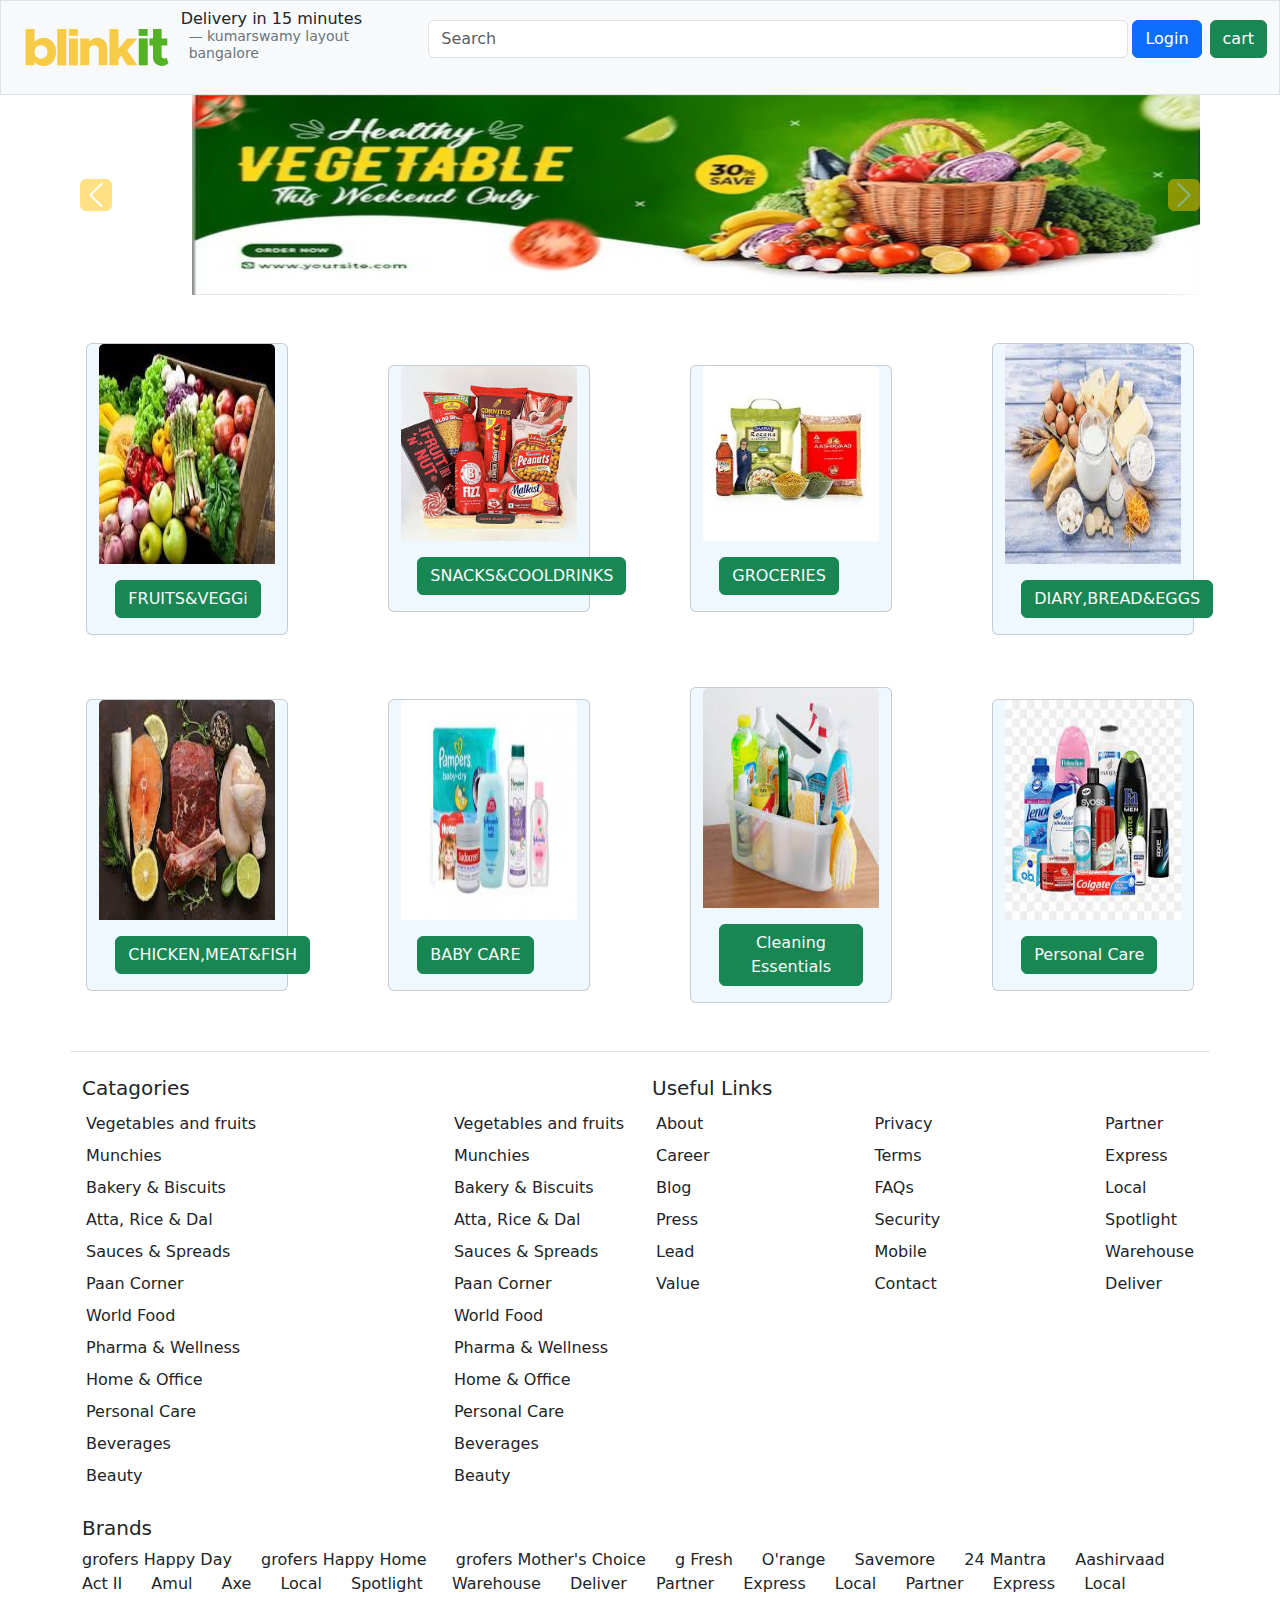
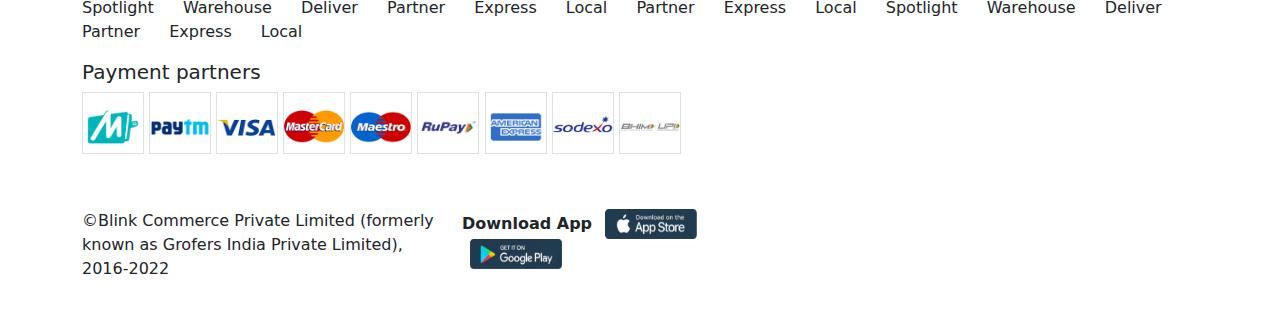
<file: index.html>
<html lang="en">
<head>
    <meta charset="UTF-8">
    <meta http-equiv="X-UA-Compatible" content="IE=edge">
    <meta name="viewport" content="width=device-width, initial-scale=1.0">
    <title>Document</title>
    <!-- Latest compiled and minified CSS -->
<link href="https://cdn.jsdelivr.net/npm/bootstrap@5.2.3/dist/css/bootstrap.min.css" rel="stylesheet">

<!-- Latest compiled JavaScript -->
<script src="https://cdn.jsdelivr.net/npm/bootstrap@5.2.3/dist/js/bootstrap.bundle.min.js"></script>
<link rel="stylesheet" type="text/css" href="css/style.css">
<script>
    function phoneNumberCheck(phoneNumber)
    {
       var regEx = /^(\d{3})[- ]?(\d{3})[- ]?(\d{4})$/
       if(phoneNumber.value.match(regEx))
         {
            alert("login succesful");
         }
       else
         {
         alert("Please enter a valid phone number.");
         return false;
         }
    }
 </script>
</head>
<body>
    <nav class="navbar navbar-expand bg-light border"> 
        <div class="container-fluid">

            <img src="img/logo.svg" alt="logo">
           <div><h6>Delivery in 15 minutes</h6> <h6 class="blockquote-footer p-2">kumarswamy layout bangalore </h6></div> 
                <form class="d-flex">
                   <input class="form-control me-1" size="80" type="text" placeholder="Search">
                  <button class="btn btn-primary me-2"  type="button" data-bs-toggle="modal" data-bs-target="#myModal">Login</button>
                   <button class=" btn btn-success">cart</button>
                </form>
        
        </div>
    </nav>
    <div class="modal fade" id="myModal">
        <div class="modal-dialog">
          <div class="modal-content">
      
            <div class="modal-header">
              <h4 class="modal-title text-secondary"  >Mobile Number Verification</h4>
              <button type="button" class="btn-close" data-bs-dismiss="modal"></button>
            </div>
      
            
            <div class="modal-body">
                <form name="form1" action="#"> 
                   <h6>Enter your phone number to login</h6>
                    <input type='text' name='phone'/></br></br>
                    <input type="submit" class="btn btn-danger" name="submit" value="Submit" 
                    onclick="phoneNumberCheck(document.form1.phone)"/>
                    </form>
            </div>
      
        </div>
        </div>
    </div>
    
    
    <div id="demo" class="carousel slide" data-bs-ride="carousel">

        <!-- Indicators/dots -->
        <div class="carousel-indicators">
          <button type="button" data-bs-target="#demo" data-bs-slide-to="0" class="active"></button>
          <button type="button" data-bs-target="#demo" data-bs-slide-to="1"></button>
          <button type="button" data-bs-target="#demo" data-bs-slide-to="2"></button>
        </div>
        <div class="carousel-inner ">
          <div class="carousel-item active ">
            <img src="img/adds/a11.jpg" alt="Los Angeles" class="d-block" style="width: 1200px; height: 200px; padding-left :15%;">
          </div>
          <div class="carousel-item">
             <img src="img/banner-top.webp" alt="Chicago" class="d-block" style="width: 1200px; height: 200px; padding-left :15%;">
          </div>
          <div class="carousel-item">
            <img src="img/adds/a10.jpg" alt="New York" class="d-block" style="width: 1200px; height: 200px; padding-left :15%;">
          </div>
        </div>
      
      <!-- Left and right controls/icons -->
      <button class=" carousel-control-prev " type="button" data-bs-target="#demo" data-bs-slide="prev">
        <span class=" btn btn-warning carousel-control-prev-icon"></span>
      </button>
      <button class="carousel-control-next " type="button" data-bs-target="#demo" data-bs-slide="next">
        <span class=" btn btn-warning carousel-control-next-icon"></span>
      </button>
    </div>

    <div class="row p-5">    
        <div class="card col-sm-2 d-block m-auto" >
            <img class="card-img-top " src="img/itemslist/fruits and vegetables.jpeg" alt="Card image" style="height: 220px;">
            <div class="card-body col-10">
                <a href="veg.html"><button class="btn btn-success text-light">FRUITS&VEGGi</button></a>
            </div>
        </div>
        <div class="card col-sm-2 d-block m-auto" >
            <img class="card-img-top " src="img/itemslist/snacks a.jpeg" alt="Card image">
            <div class="card-body">
           <a href="snacks.html"><button class="btn btn-success text-light">SNACKS&COOLDRINKS</button></a>
            </div>
        </div>
        
        <div class="card col-sm-2 d-block m-auto" >
            <img class="card-img-top " src="img/itemslist/grocery.jpeg" alt="Card image" >
            <div class="card-body">
                <a href="groceries.html"><button class="btn btn-success text-light btn-expand">GROCERIES</button></a>
            </div>
        </div>
        
        <div class="card col-sm-2 d-block m-auto" >
            <img class="card-img-top " src="img/itemslist/diary.jpeg" alt="Card image" style="height: 220px;">
            <div class="card-body">
                <a href="dairy.html"><button class="btn btn-success text-light">DIARY,BREAD&EGGS</button></a>
            </div>
        </div>
        
        
    </div> 

    <div class="row p-5 pt-1">    
        <div class="card col-sm-2 d-block m-auto" >
            <img class="card-img-top " src="img/itemslist/meat.jpeg" alt="Card image" style="height: 220px;">
            <div class="card-body col-10">
                <a href="non.html"><button class="btn btn-success text-light">CHICKEN,MEAT&FISH</button></a>
            </div>
        </div>
        <div class="card col-sm-2 d-block m-auto" >
            <img class="card-img-top " src="img/itemslist/baby.jpeg" alt="Card image" style="height: 220px;">
            <div class="card-body">
           <a href="baby.html"><button class="btn btn-success text-light">BABY CARE</button></a>
            </div>
        </div>
        
        <div class="card col-sm-2 d-block m-auto" >
            <img class="card-img-top " src="img/itemslist/clean.jpeg" alt="Card image" style="height: 220px;" >
            <div class="card-body">
                <a href=""><button class="btn btn-success text-light btn-expand">Cleaning Essentials</button></a>
            </div>
        </div>
        
        <div class="card col-sm-2 d-block m-auto" >
            <img class="card-img-top " src="img/itemslist/personal.jpeg" alt="Card image" style="height: 220px;">
            <div class="card-body">
                <a href=""><button class="btn btn-success text-light">Personal Care</button></a>
            </div>
        </div>
        
        
    </div> 

    <footer>
        <div class="container-lg">
            <div class="row border-top">
                <div class="col-12 col-sm-6 pt-4 pb-4">
                    <h2 class="fs-5">Catagories</h2>
                    <div class="d-flex justify-content-between">
                        <div class="list-group">
                            <a class="list-group-item border-0 p-1" href="#">Vegetables and fruits</a>
                            <a class="list-group-item border-0 p-1" href="#">Munchies</a>
                            <a class="list-group-item border-0 p-1" href="#">Bakery & Biscuits</a>
                            <a class="list-group-item border-0 p-1" href="#">Atta, Rice & Dal</a>
                            <a class="list-group-item border-0 p-1" href="#">Sauces & Spreads</a>
                            <a class="list-group-item border-0 p-1" href="#">Paan Corner</a>
                            <a class="list-group-item border-0 p-1" href="#">World Food</a>
                            <a class="list-group-item border-0 p-1" href="#">Pharma & Wellness</a>
                            <a class="list-group-item border-0 p-1" href="#">Home & Office</a>
                            <a class="list-group-item border-0 p-1" href="#">Personal Care</a>
                            <a class="list-group-item border-0 p-1" href="#">Beverages</a>
                            <a class="list-group-item border-0 p-1" href="#">Beauty</a>
                        </div>
                        <div class="list-group">
                            <a class="list-group-item border-0 p-1" href="#">Vegetables and fruits</a>
                            <a class="list-group-item border-0 p-1" href="#">Munchies</a>
                            <a class="list-group-item border-0 p-1" href="#">Bakery & Biscuits</a>
                            <a class="list-group-item border-0 p-1" href="#">Atta, Rice & Dal</a>
                            <a class="list-group-item border-0 p-1" href="#">Sauces & Spreads</a>
                            <a class="list-group-item border-0 p-1" href="#">Paan Corner</a>
                            <a class="list-group-item border-0 p-1" href="#">World Food</a>
                            <a class="list-group-item border-0 p-1" href="#">Pharma & Wellness</a>
                            <a class="list-group-item border-0 p-1" href="#">Home & Office</a>
                            <a class="list-group-item border-0 p-1" href="#">Personal Care</a>
                            <a class="list-group-item border-0 p-1" href="#">Beverages</a>
                            <a class="list-group-item border-0 p-1" href="#">Beauty</a>
                        </div>
                    </div>
                </div>


                <div class="col-12 col-sm-6 pt-4 pb-4">
                    <h2 class="fs-5">Useful Links</h2>
                    <div class="d-flex justify-content-between">
                        <div class="list-group">
                            <a class="list-group-item border-0 p-1" href="#">About</a>
                            <a class="list-group-item border-0 p-1" href="#">Career</a>
                            <a class="list-group-item border-0 p-1" href="#">Blog</a>
                            <a class="list-group-item border-0 p-1" href="#">Press</a>
                            <a class="list-group-item border-0 p-1" href="#">Lead</a>
                            <a class="list-group-item border-0 p-1" href="#">Value</a>
                        </div>
                        <div class="list-group">
                            <a class="list-group-item border-0 p-1" href="#">Privacy</a>
                            <a class="list-group-item border-0 p-1" href="#">Terms</a>
                            <a class="list-group-item border-0 p-1" href="#">FAQs</a>
                            <a class="list-group-item border-0 p-1" href="#">Security</a>
                            <a class="list-group-item border-0 p-1" href="#">Mobile</a>
                            <a class="list-group-item border-0 p-1" href="#">Contact</a>
                        </div>
                        <div class="list-group">
                            <a class="list-group-item border-0 p-1" href="#">Partner</a>
                            <a class="list-group-item border-0 p-1" href="#">Express</a>
                            <a class="list-group-item border-0 p-1" href="#">Local</a>
                            <a class="list-group-item border-0 p-1" href="#">Spotlight</a>
                            <a class="list-group-item border-0 p-1" href="#">Warehouse</a>
                            <a class="list-group-item border-0 p-1" href="#">Deliver</a>
                        </div>
                    </div>
                </div>
            </div>
        </div>

        <div class="container-lg">
            <div class="row">
                <div class="col">
                    <h2 class="fs-5">Brands</h2>
                    <ul class="p-0">
                        <a class="link-dark text-decoration-none me-4 mb-3" href="#">grofers Happy Day</a>
                        <a class="link-dark text-decoration-none me-4 mb-3" href="#">grofers Happy Home</a>
                        <a class="link-dark text-decoration-none me-4 mb-3" href="#">grofers Mother's Choice</a>
                        <a class="link-dark text-decoration-none me-4 mb-3" href="#">g Fresh</a>
                        <a class="link-dark text-decoration-none me-4 mb-3" href="#">O'range</a>
                        <a class="link-dark text-decoration-none me-4 mb-3" href="#">Savemore</a>
                        <a class="link-dark text-decoration-none me-4 mb-3" href="#">24 Mantra</a>
                        <a class="link-dark text-decoration-none me-4 mb-3" href="#">Aashirvaad</a>
                        <a class="link-dark text-decoration-none me-4 mb-3" href="#">Act II</a>
                        <a class="link-dark text-decoration-none me-4 mb-3" href="#">Amul</a>
                        <a class="link-dark text-decoration-none me-4 mb-3" href="#">Axe</a>
                        <a class="link-dark text-decoration-none me-4 mb-3" href="#">Local</a>
                        <a class="link-dark text-decoration-none me-4 mb-3" href="#">Spotlight</a>
                        <a class="link-dark text-decoration-none me-4 mb-3" href="#">Warehouse</a>
                        <a class="link-dark text-decoration-none me-4 mb-3" href="#">Deliver</a>
                        <a class="link-dark text-decoration-none me-4 mb-3" href="#">Partner</a>
                        <a class="link-dark text-decoration-none me-4 mb-3" href="#">Express</a>
                        <a class="link-dark text-decoration-none me-4 mb-3" href="#">Local</a>
                        <a class="link-dark text-decoration-none me-4 mb-3" href="#">Partner</a>
                        <a class="link-dark text-decoration-none me-4 mb-3" href="#">Express</a>
                        <a class="link-dark text-decoration-none me-4 mb-3" href="#">Local</a>
                        <a class="link-dark text-decoration-none me-4 mb-3" href="#">Spotlight</a>
                        <a class="link-dark text-decoration-none me-4 mb-3" href="#">Warehouse</a>
                        <a class="link-dark text-decoration-none me-4 mb-3" href="#">Deliver</a>
                        <a class="link-dark text-decoration-none me-4 mb-3" href="#">Partner</a>
                        <a class="link-dark text-decoration-none me-4 mb-3" href="#">Express</a>
                        <a class="link-dark text-decoration-none me-4 mb-3" href="#">Local</a>
                        <a class="link-dark text-decoration-none me-4 mb-3" href="#">Partner</a>
                        <a class="link-dark text-decoration-none me-4 mb-3" href="#">Express</a>
                        <a class="link-dark text-decoration-none me-4 mb-3" href="#">Local</a>
                        <a class="link-dark text-decoration-none me-4 mb-3" href="#">Spotlight</a>
                        <a class="link-dark text-decoration-none me-4 mb-3" href="#">Warehouse</a>
                        <a class="link-dark text-decoration-none me-4 mb-3" href="#">Deliver</a>
                        <a class="link-dark text-decoration-none me-4 mb-3" href="#">Partner</a>
                        <a class="link-dark text-decoration-none me-4 mb-3" href="#">Express</a>
                        <a class="link-dark text-decoration-none me-4 mb-3" href="#">Local</a>
                    </ul>
                </div>
            </div>
        </div>

        <div class="container-lg">
            <div class="row">
                <div class="col">
                    <h2 class="fs-5">Payment partners</h2>
                    <div class="payment border d-inline-block"><img class="d-block m-auto mt-2" width="60" height="52"
                            src="./img/payment/mobikwik.webp" alt="payment">
                    </div>
                    <div class="payment border d-inline-block"><img class="d-block m-auto mt-2" width="60" height="52"
                            src="./img/payment/paytm.webp" alt="payment">
                    </div>
                    <div class="payment border d-inline-block"><img class="d-block m-auto mt-2" width="60" height="52"
                            src="./img/payment/visa.webp" alt="payment">
                    </div>
                    <div class="payment border d-inline-block"><img class="d-block m-auto mt-2" width="60" height="52"
                            src="./img/payment/mastercard.webp" alt="payment">
                    </div>
                    <div class="payment border d-inline-block"><img class="d-block m-auto mt-2" width="60" height="52"
                            src="./img/payment/maestro.webp" alt="payment">
                    </div>
                    <div class="payment border d-inline-block"><img class="d-block m-auto mt-2" width="60" height="52"
                            src="./img/payment/rupay.webp" alt="payment">
                    </div>
                    <div class="payment border d-inline-block"><img class="d-block m-auto mt-2" width="60" height="52"
                            src="./img/payment/amex.webp" alt="payment">
                    </div>
                    <div class="payment border d-inline-block"><img class="d-block m-auto mt-2" width="60" height="52"
                            src="./img/payment/sodexo.webp" alt="payment">
                    </div>
                    <div class="payment border d-inline-block"><img class="d-block m-auto mt-2" width="60" height="52"
                            src="./img/payment/bhim-upi.webp" alt="payment">
                    </div>
                </div>
            </div>
        </div>

    </footer>



    <footer>
        <div class="container mt-5 mb-3">
            <div class="row">
                <div class="col-4">
                    <p class="foot-copy">&copy;Blink Commerce Private Limited (formerly known as Grofers India Private
                        Limited), 2016-2022
                    </p>
                </div>
                <div class="col-4">
                    <b>Download App</b>

                    <a href="#"><img class="mx-2" width="92" height="30" src="./img/badge/app-store.png" alt="app_store"></a>
                    <a href="#"><img class="mx-2" width="92" height="30" src="./img/badge/google-play.png" alt="g_play"></a>

                </div>
                <div class="col-4">
                    <a class="social" href="#"><i class="bi bi-facebook"></i></a>
                    <a class="social" href="#"><i class="bi bi-twitter"></i></a>
                    <a class="social" href="#"><i class="bi bi-instagram"></i></a>
                    <a class="social" href="#"><i class="bi bi-linkedin"></i></a>
                </div>
            </div>
        </div>
    </footer>
</body>
</html>
</file>
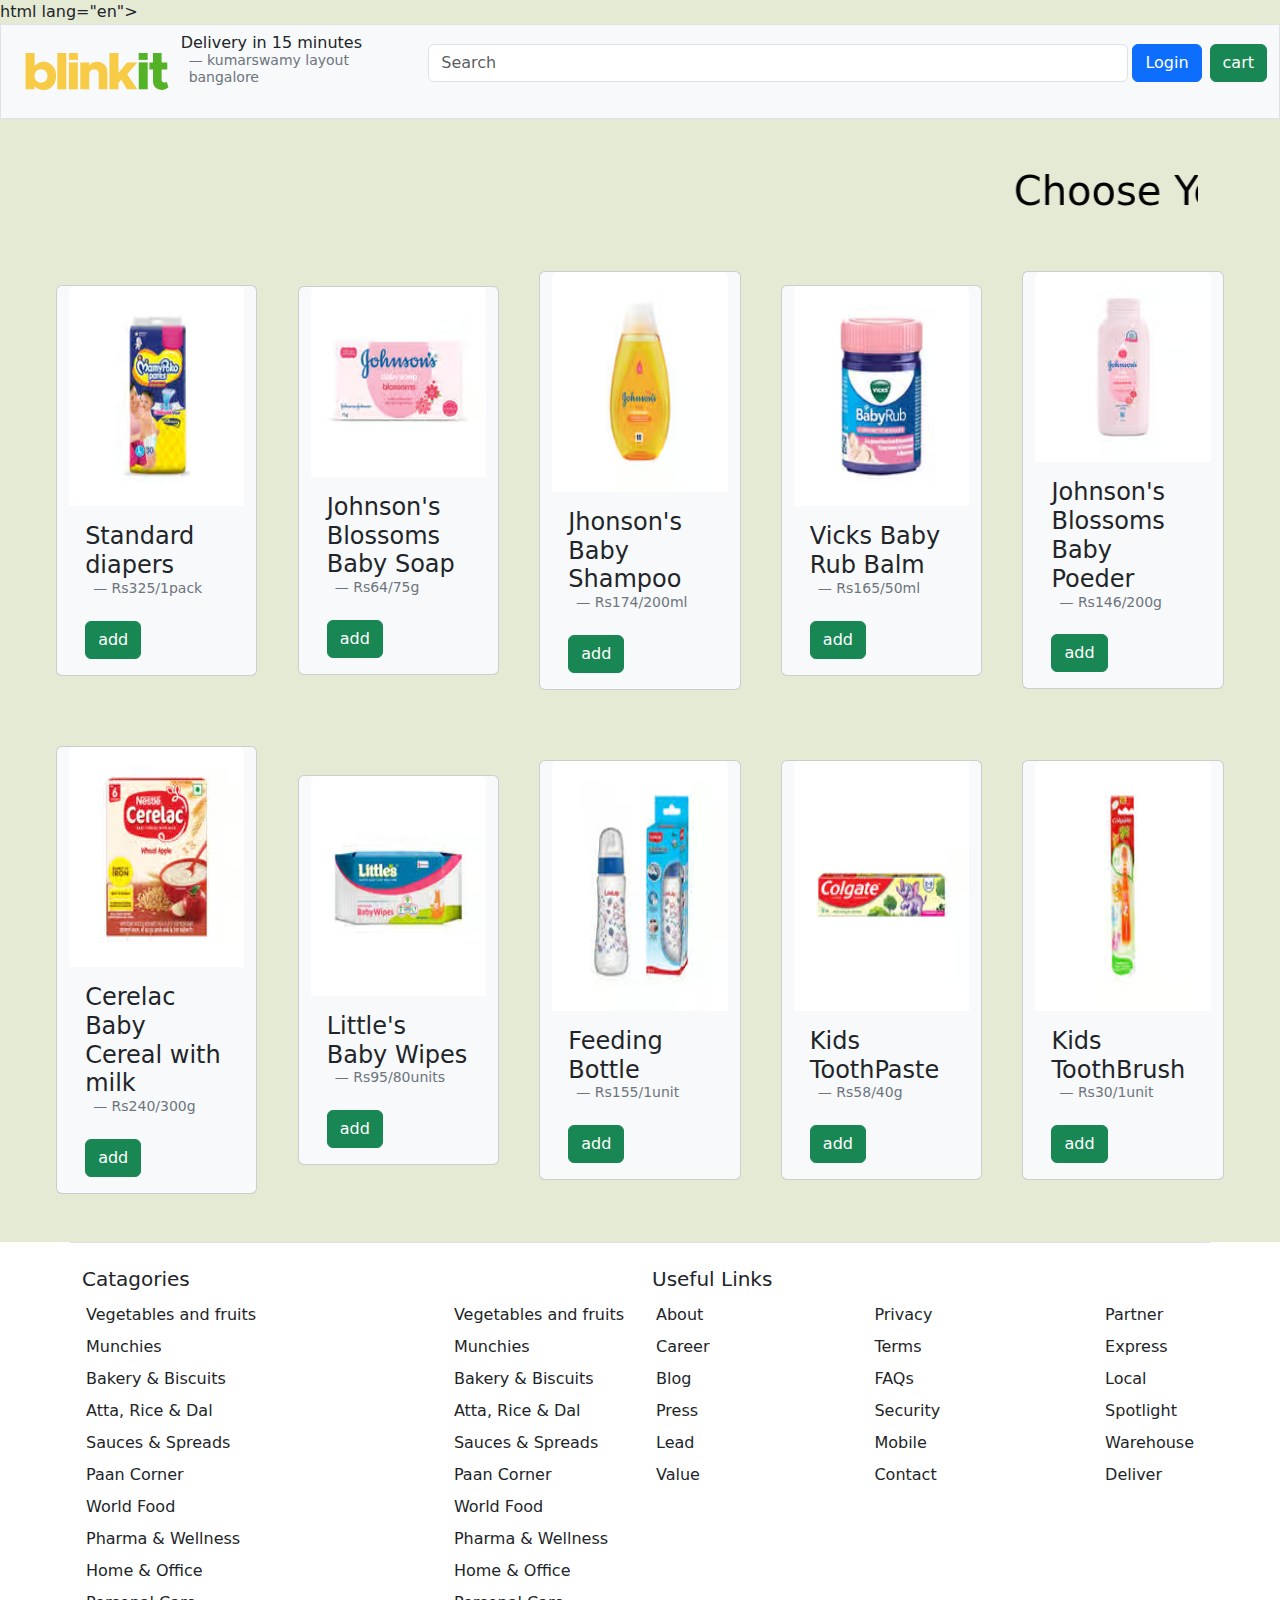
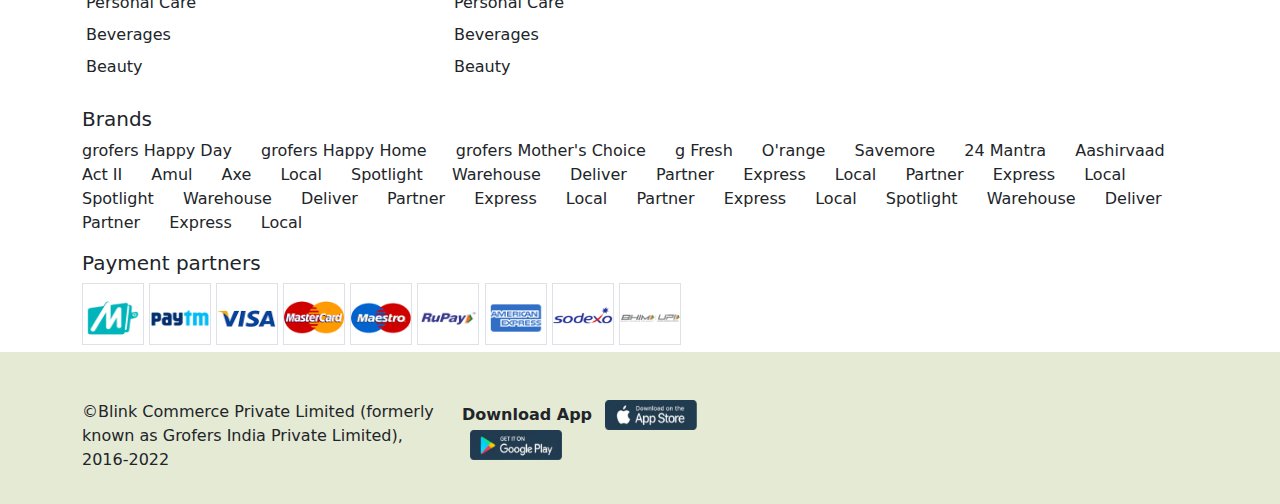
<file: baby.html>
html lang="en">
<head>
    <meta charset="UTF-8">
    <meta http-equiv="X-UA-Compatible" content="IE=edge">
    <meta name="viewport" content="width=device-width, initial-scale=1.0">
    <title>Document</title>
     <!-- Latest compiled and minified CSS -->
<link href="https://cdn.jsdelivr.net/npm/bootstrap@5.2.3/dist/css/bootstrap.min.css" rel="stylesheet">

<!-- Latest compiled JavaScript -->
<script src="https://cdn.jsdelivr.net/npm/bootstrap@5.2.3/dist/js/bootstrap.bundle.min.js"></script>
<link rel="stylesheet" type="text/css" href="css/style.css">
</head>
</head>
<body style="background-color:rgb(229, 234, 213);">
    <nav class="navbar navbar-expand bg-light border"> 
        <div class="container-fluid">

            <img src="img/logo.svg" alt="logo">
           <div><h6>Delivery in 15 minutes</h6> <h6 class="blockquote-footer p-2">kumarswamy layout bangalore </h6></div> 
                <form class="d-flex">
                   <input class="form-control me-1" size="80" type="text" placeholder="Search">
                   <button class="btn btn-primary me-2" type="button">Login</button>
                   <button class=" btn btn-success">cart</button>
                </form>
        
        </div>
    </nav>

<div class="container">
   <marquee scrollamount="20"><h1 class="pt-5 text-bold" style="color:black;">Choose Your Baby Care Products</h1></marquee>
</div>
<div class="row p-5">
    <div class="card col-sm-2 d-block m-auto bg-light">
      <img class="card-img-top" src="img/babycare/b1.avif" alt="Card image" style="height: 220px;">
      <div class="card-body">
        <h4 class="card-title">Standard diapers</h4>
        <h6 class="blockquote-footer p-2">Rs325/1pack</h6>
        <a href="#" class="btn btn-success">add</a>
      </div>
    </div>
    <div class="card col-sm-2 d-block m-auto bg-light">
        <img class="card-img-top" src="img/babycare/b3.avif" alt="Card image" style="height: 190px;">
        <div class="card-body">
          <h4 class="card-title">Johnson's Blossoms Baby Soap</h4>
          <h6 class="blockquote-footer p-2">Rs64/75g</h6>
          <a href="#" class="btn btn-success">add</a>
        </div>
      </div>
      <div class="card col-sm-2 d-block m-auto bg-light">
        <img class="card-img-top" src="img/babycare/b4.avif" alt="Card image" style="height: 220px;">
        <div class="card-body">
          <h4 class="card-title">Jhonson's Baby Shampoo</h4>
          <h6 class="blockquote-footer p-2">Rs174/200ml</h6>
          <a href="#" class="btn btn-success">add</a>
        </div>
      </div>
      <div class="card col-sm-2 d-block m-auto bg-light">
         <img class="card-img-top" src="img/babycare/b12.avif" alt="Card image" style="height: 220px;">
        <div class="card-body">
          <h4 class="card-title">Vicks Baby Rub Balm</h4>
          <h6 class="blockquote-footer p-2">Rs165/50ml</h6>
          <a href="#" class="btn btn-success">add</a>
        </div>
     </div>
      <div class="card col-sm-2 d-block m-auto bg-light">
        <img class="card-img-top" src="img/babycare/b6.avif" alt="Card image" style="height: 190px;">
        <div class="card-body">
          <h4 class="card-title">Johnson's Blossoms Baby Poeder</h4>
          <h6 class="blockquote-footer p-2">Rs146/200g</h6>
          <a href="#" class="btn btn-success">add</a>
        </div>
      </div>
      

</div>

<div class="row  p-5 pt-2">
    <div class="card col-sm-2 d-block m-auto bg-light">
      <img class="card-img-top" src="img/babycare/b7.avif" alt="Card image" style="height: 220px;">
      <div class="card-body">
        <h4 class="card-title">Cerelac Baby Cereal with milk</h4>
        <h6 class="blockquote-footer p-2">Rs240/300g</h6>
        <a href="#" class="btn btn-success">add</a>
      </div>
    </div>
    <div class="card col-sm-2 d-block m-auto bg-light">
        <img class="card-img-top" src="img/babycare/b8.avif" alt="Card image" style="height: 220px;">
        <div class="card-body">
          <h4 class="card-title">Little's Baby Wipes</h4>
          <h6 class="blockquote-footer p-2">Rs95/80units</h6>
          <a href="#" class="btn btn-success">add</a>
        </div>
      </div>
      <div class="card col-sm-2 d-block m-auto bg-light">
        <img class="card-img-top" src="img/babycare/b9.avif" alt="Card image" style="height: 250px;">
        <div class="card-body">
          <h4 class="card-title">Feeding Bottle</h4>
          <h6 class="blockquote-footer p-2">Rs155/1unit</h6>
          <a href="#" class="btn btn-success">add</a>
        </div>
      </div>
      <div class="card col-sm-2 d-block m-auto bg-light">
        <img class="card-img-top" src="img/babycare/b10.avif" alt="Card image" style="height: 250px;">
        <div class="card-body">
          <h4 class="card-title">Kids ToothPaste</h4>
          <h6 class="blockquote-footer p-2">Rs58/40g</h6>
          <a href="#" class="btn btn-success">add</a>
        </div>
      </div>
      <div class="card col-sm-2 d-block m-auto bg-light">
        <img class="card-img-top" src="img/babycare/b11.avif" alt="Card image" style="height: 250px;">
        <div class="card-body">
          <h4 class="card-title">Kids ToothBrush</h4>
          <h6 class="blockquote-footer p-2">Rs30/1unit</h6>
          <a href="#" class="btn btn-success">add</a>
        </div>
      </div>

</div>
<footer style="background-color:white">
    <div class="container-lg">
        <div class="row border-top">
            <div class="col-12 col-sm-6 pt-4 pb-4">
                <h2 class="fs-5">Catagories</h2>
                <div class="d-flex justify-content-between">
                    <div class="list-group">
                        <a class="list-group-item border-0 p-1" href="#">Vegetables and fruits</a>
                        <a class="list-group-item border-0 p-1" href="#">Munchies</a>
                        <a class="list-group-item border-0 p-1" href="#">Bakery & Biscuits</a>
                        <a class="list-group-item border-0 p-1" href="#">Atta, Rice & Dal</a>
                        <a class="list-group-item border-0 p-1" href="#">Sauces & Spreads</a>
                        <a class="list-group-item border-0 p-1" href="#">Paan Corner</a>
                        <a class="list-group-item border-0 p-1" href="#">World Food</a>
                        <a class="list-group-item border-0 p-1" href="#">Pharma & Wellness</a>
                        <a class="list-group-item border-0 p-1" href="#">Home & Office</a>
                        <a class="list-group-item border-0 p-1" href="#">Personal Care</a>
                        <a class="list-group-item border-0 p-1" href="#">Beverages</a>
                        <a class="list-group-item border-0 p-1" href="#">Beauty</a>
                    </div>
                    <div class="list-group">
                        <a class="list-group-item border-0 p-1" href="#">Vegetables and fruits</a>
                        <a class="list-group-item border-0 p-1" href="#">Munchies</a>
                        <a class="list-group-item border-0 p-1" href="#">Bakery & Biscuits</a>
                        <a class="list-group-item border-0 p-1" href="#">Atta, Rice & Dal</a>
                        <a class="list-group-item border-0 p-1" href="#">Sauces & Spreads</a>
                        <a class="list-group-item border-0 p-1" href="#">Paan Corner</a>
                        <a class="list-group-item border-0 p-1" href="#">World Food</a>
                        <a class="list-group-item border-0 p-1" href="#">Pharma & Wellness</a>
                        <a class="list-group-item border-0 p-1" href="#">Home & Office</a>
                        <a class="list-group-item border-0 p-1" href="#">Personal Care</a>
                        <a class="list-group-item border-0 p-1" href="#">Beverages</a>
                        <a class="list-group-item border-0 p-1" href="#">Beauty</a>
                    </div>
                </div>
            </div>


            <div class="col-12 col-sm-6 pt-4 pb-4">
                <h2 class="fs-5">Useful Links</h2>
                <div class="d-flex justify-content-between">
                    <div class="list-group">
                        <a class="list-group-item border-0 p-1" href="#">About</a>
                        <a class="list-group-item border-0 p-1" href="#">Career</a>
                        <a class="list-group-item border-0 p-1" href="#">Blog</a>
                        <a class="list-group-item border-0 p-1" href="#">Press</a>
                        <a class="list-group-item border-0 p-1" href="#">Lead</a>
                        <a class="list-group-item border-0 p-1" href="#">Value</a>
                    </div>
                    <div class="list-group">
                        <a class="list-group-item border-0 p-1" href="#">Privacy</a>
                        <a class="list-group-item border-0 p-1" href="#">Terms</a>
                        <a class="list-group-item border-0 p-1" href="#">FAQs</a>
                        <a class="list-group-item border-0 p-1" href="#">Security</a>
                        <a class="list-group-item border-0 p-1" href="#">Mobile</a>
                        <a class="list-group-item border-0 p-1" href="#">Contact</a>
                    </div>
                    <div class="list-group">
                        <a class="list-group-item border-0 p-1" href="#">Partner</a>
                        <a class="list-group-item border-0 p-1" href="#">Express</a>
                        <a class="list-group-item border-0 p-1" href="#">Local</a>
                        <a class="list-group-item border-0 p-1" href="#">Spotlight</a>
                        <a class="list-group-item border-0 p-1" href="#">Warehouse</a>
                        <a class="list-group-item border-0 p-1" href="#">Deliver</a>
                    </div>
                </div>
            </div>
        </div>
    </div>

    <div class="container-lg">
        <div class="row">
            <div class="col">
                <h2 class="fs-5">Brands</h2>
                <ul class="p-0">
                    <a class="link-dark text-decoration-none me-4 mb-3" href="#">grofers Happy Day</a>
                    <a class="link-dark text-decoration-none me-4 mb-3" href="#">grofers Happy Home</a>
                    <a class="link-dark text-decoration-none me-4 mb-3" href="#">grofers Mother's Choice</a>
                    <a class="link-dark text-decoration-none me-4 mb-3" href="#">g Fresh</a>
                    <a class="link-dark text-decoration-none me-4 mb-3" href="#">O'range</a>
                    <a class="link-dark text-decoration-none me-4 mb-3" href="#">Savemore</a>
                    <a class="link-dark text-decoration-none me-4 mb-3" href="#">24 Mantra</a>
                    <a class="link-dark text-decoration-none me-4 mb-3" href="#">Aashirvaad</a>
                    <a class="link-dark text-decoration-none me-4 mb-3" href="#">Act II</a>
                    <a class="link-dark text-decoration-none me-4 mb-3" href="#">Amul</a>
                    <a class="link-dark text-decoration-none me-4 mb-3" href="#">Axe</a>
                    <a class="link-dark text-decoration-none me-4 mb-3" href="#">Local</a>
                    <a class="link-dark text-decoration-none me-4 mb-3" href="#">Spotlight</a>
                    <a class="link-dark text-decoration-none me-4 mb-3" href="#">Warehouse</a>
                    <a class="link-dark text-decoration-none me-4 mb-3" href="#">Deliver</a>
                    <a class="link-dark text-decoration-none me-4 mb-3" href="#">Partner</a>
                    <a class="link-dark text-decoration-none me-4 mb-3" href="#">Express</a>
                    <a class="link-dark text-decoration-none me-4 mb-3" href="#">Local</a>
                    <a class="link-dark text-decoration-none me-4 mb-3" href="#">Partner</a>
                    <a class="link-dark text-decoration-none me-4 mb-3" href="#">Express</a>
                    <a class="link-dark text-decoration-none me-4 mb-3" href="#">Local</a>
                    <a class="link-dark text-decoration-none me-4 mb-3" href="#">Spotlight</a>
                    <a class="link-dark text-decoration-none me-4 mb-3" href="#">Warehouse</a>
                    <a class="link-dark text-decoration-none me-4 mb-3" href="#">Deliver</a>
                    <a class="link-dark text-decoration-none me-4 mb-3" href="#">Partner</a>
                    <a class="link-dark text-decoration-none me-4 mb-3" href="#">Express</a>
                    <a class="link-dark text-decoration-none me-4 mb-3" href="#">Local</a>
                    <a class="link-dark text-decoration-none me-4 mb-3" href="#">Partner</a>
                    <a class="link-dark text-decoration-none me-4 mb-3" href="#">Express</a>
                    <a class="link-dark text-decoration-none me-4 mb-3" href="#">Local</a>
                    <a class="link-dark text-decoration-none me-4 mb-3" href="#">Spotlight</a>
                    <a class="link-dark text-decoration-none me-4 mb-3" href="#">Warehouse</a>
                    <a class="link-dark text-decoration-none me-4 mb-3" href="#">Deliver</a>
                    <a class="link-dark text-decoration-none me-4 mb-3" href="#">Partner</a>
                    <a class="link-dark text-decoration-none me-4 mb-3" href="#">Express</a>
                    <a class="link-dark text-decoration-none me-4 mb-3" href="#">Local</a>
                </ul>
            </div>
        </div>
    </div>

    <div class="container-lg">
        <div class="row">
            <div class="col">
                <h2 class="fs-5">Payment partners</h2>
                <div class="payment border d-inline-block"><img class="d-block m-auto mt-2" width="60" height="52"
                        src="./img/payment/mobikwik.webp" alt="payment">
                </div>
                <div class="payment border d-inline-block"><img class="d-block m-auto mt-2" width="60" height="52"
                        src="./img/payment/paytm.webp" alt="payment">
                </div>
                <div class="payment border d-inline-block"><img class="d-block m-auto mt-2" width="60" height="52"
                        src="./img/payment/visa.webp" alt="payment">
                </div>
                <div class="payment border d-inline-block"><img class="d-block m-auto mt-2" width="60" height="52"
                        src="./img/payment/mastercard.webp" alt="payment">
                </div>
                <div class="payment border d-inline-block"><img class="d-block m-auto mt-2" width="60" height="52"
                        src="./img/payment/maestro.webp" alt="payment">
                </div>
                <div class="payment border d-inline-block"><img class="d-block m-auto mt-2" width="60" height="52"
                        src="./img/payment/rupay.webp" alt="payment">
                </div>
                <div class="payment border d-inline-block"><img class="d-block m-auto mt-2" width="60" height="52"
                        src="./img/payment/amex.webp" alt="payment">
                </div>
                <div class="payment border d-inline-block"><img class="d-block m-auto mt-2" width="60" height="52"
                        src="./img/payment/sodexo.webp" alt="payment">
                </div>
                <div class="payment border d-inline-block"><img class="d-block m-auto mt-2" width="60" height="52"
                        src="./img/payment/bhim-upi.webp" alt="payment">
                </div>
            </div>
        </div>
    </div>

</footer>



<footer>
    <div class="container mt-5 mb-3">
        <div class="row">
            <div class="col-4">
                <p class="foot-copy">&copy;Blink Commerce Private Limited (formerly known as Grofers India Private
                    Limited), 2016-2022
                </p>
            </div>
            <div class="col-4">
                <b>Download App</b>

                <a href="#"><img class="mx-2" width="92" height="30" src="./img/badge/app-store.png" alt="app_store"></a>
                <a href="#"><img class="mx-2" width="92" height="30" src="./img/badge/google-play.png" alt="g_play"></a>

            </div>
            <div class="col-4">
                <a class="social" href="#"><i class="bi bi-facebook"></i></a>
                <a class="social" href="#"><i class="bi bi-twitter"></i></a>
                <a class="social" href="#"><i class="bi bi-instagram"></i></a>
                <a class="social" href="#"><i class="bi bi-linkedin"></i></a>
            </div>
        </div>
    </div>
</footer>

</body>
</html>
</file>
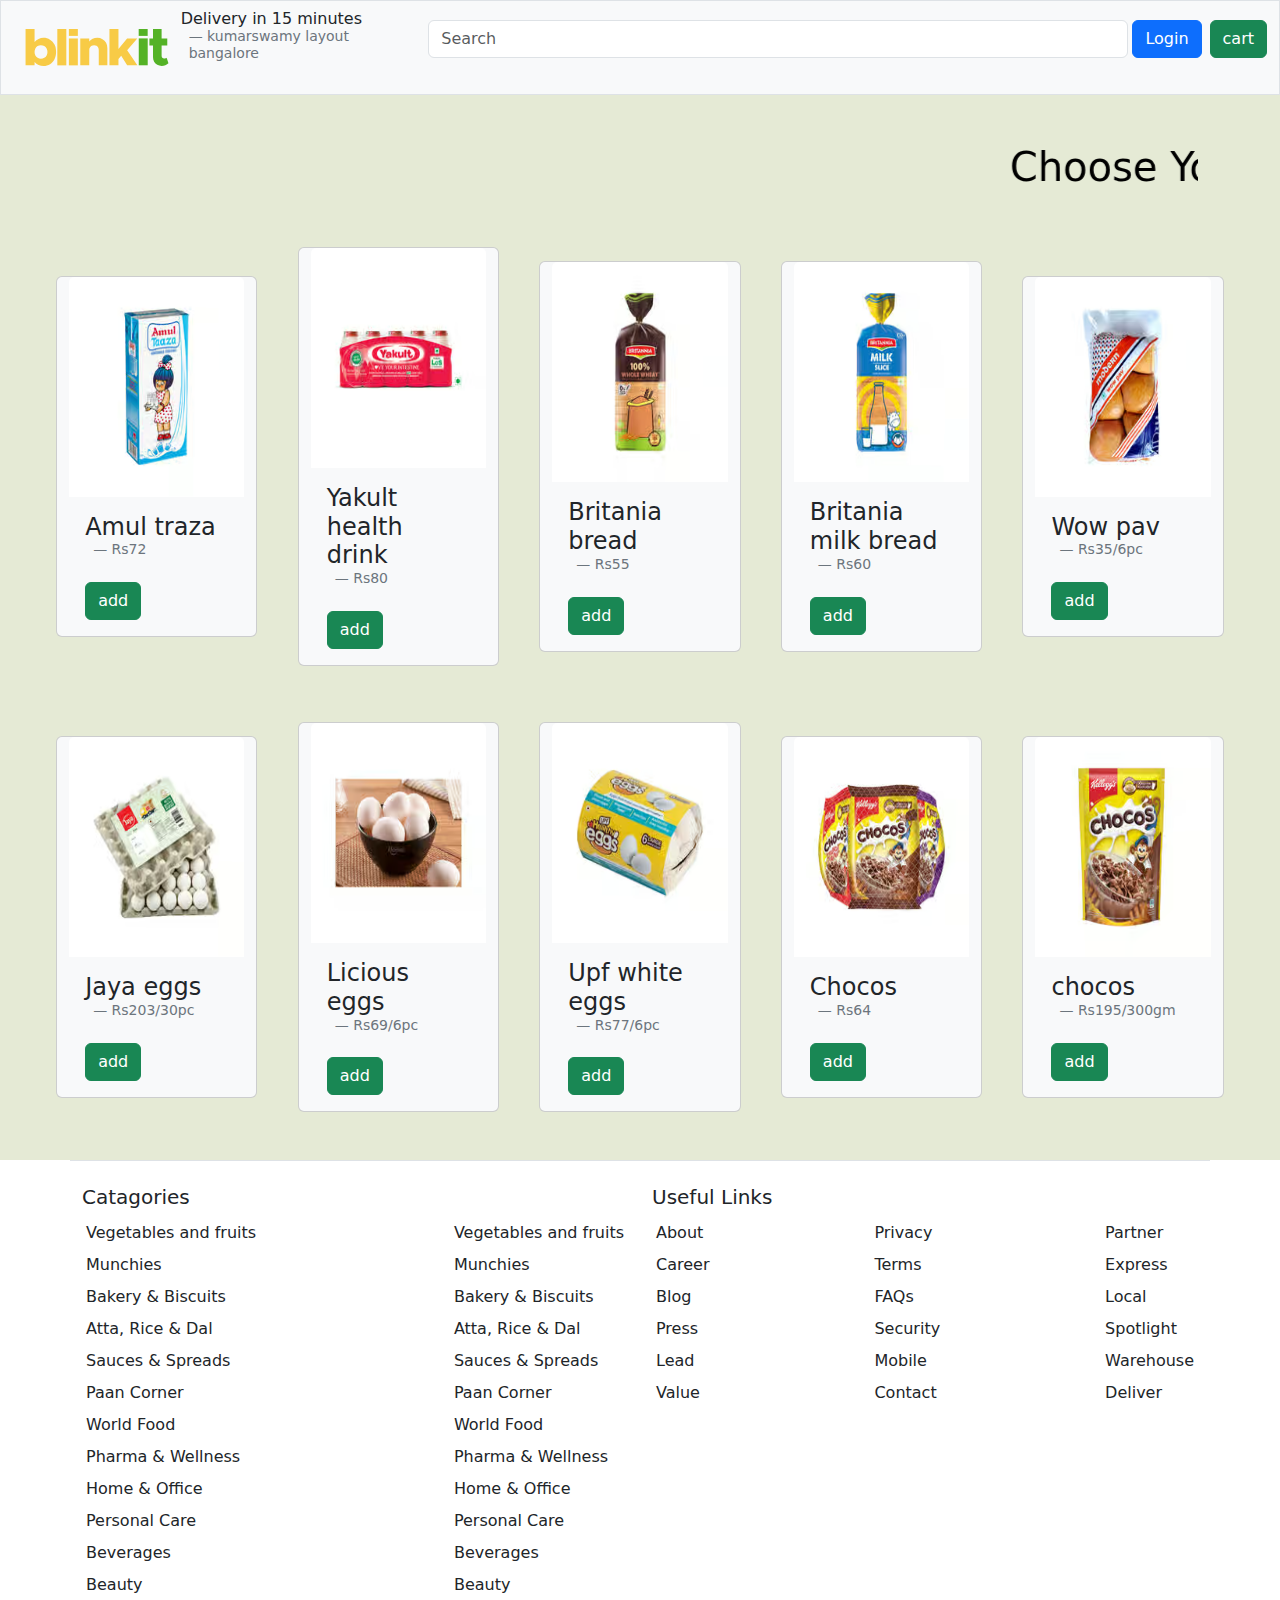
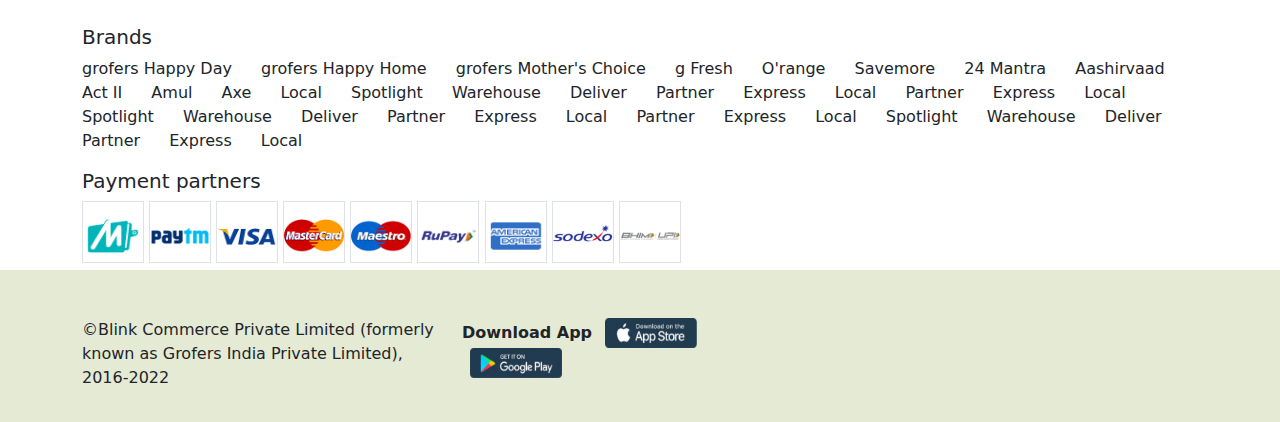
<file: dairy.html>
<html lang="en">
<head>
    <meta charset="UTF-8">
    <meta http-equiv="X-UA-Compatible" content="IE=edge">
    <meta name="viewport" content="width=device-width, initial-scale=1.0">
    <title>Document</title>
     <!-- Latest compiled and minified CSS -->
<link href="https://cdn.jsdelivr.net/npm/bootstrap@5.2.3/dist/css/bootstrap.min.css" rel="stylesheet">

<!-- Latest compiled JavaScript -->
<script src="https://cdn.jsdelivr.net/npm/bootstrap@5.2.3/dist/js/bootstrap.bundle.min.js"></script>
<link rel="stylesheet" type="text/css" href="css/style.css">
</head>
</head>
<body style="background-color:rgb(229, 234, 213);">
    <nav class="navbar navbar-expand bg-light border"> 
        <div class="container-fluid">

            <img src="img/logo.svg" alt="logo">
           <div><h6>Delivery in 15 minutes</h6> <h6 class="blockquote-footer p-2">kumarswamy layout bangalore </h6></div> 
                <form class="d-flex">
                   <input class="form-control me-1" size="80" type="text" placeholder="Search">
                   <button class="btn btn-primary me-2" type="button">Login</button>
                   <button class=" btn btn-success">cart</button>
                </form>
        
        </div>
    </nav>

<div class="container">
   <marquee scrollamount="20"><h1 class="pt-5 text-bold" style="color:black;">Choose Your Dairy,bread&eggs</h1></marquee>
</div>
<div class="row p-5">
    <div class="card col-sm-2 d-block m-auto bg-light">
      <img class="card-img-top" src="img/dairy/2.avif" alt="Card image" style="height: 220px;">
      <div class="card-body">
        <h4 class="card-title">Amul traza</h4>
        <h6 class="blockquote-footer p-2">Rs72</h6>
        <a href="#" class="btn btn-success">add</a>
      </div>
    </div>
    <div class="card col-sm-2 d-block m-auto bg-light">
        <img class="card-img-top" src="img/dairy/3.avif" alt="Card image" style="height: 220px;">
        <div class="card-body">
          <h4 class="card-title">Yakult health drink</h4>
          <h6 class="blockquote-footer p-2">Rs80</h6>
          <a href="#" class="btn btn-success">add</a>
        </div>
      </div>
      <div class="card col-sm-2 d-block m-auto bg-light">
        <img class="card-img-top" src="img/dairy/4.avif" alt="Card image" style="height: 220px;">
        <div class="card-body">
          <h4 class="card-title">Britania bread</h4>
          <h6 class="blockquote-footer p-2">Rs55</h6>
          <a href="#" class="btn btn-success">add</a>
        </div>
      </div>
      <div class="card col-sm-2 d-block m-auto bg-light">
        <img class="card-img-top" src="img/dairy/5.avif" alt="Card image" style="height: 220px;">
        <div class="card-body">
          <h4 class="card-title">Britania milk bread</h4>
          <h6 class="blockquote-footer p-2">Rs60</h6>
          <a href="#" class="btn btn-success">add</a>
        </div>
      </div>
      <div class="card col-sm-2 d-block m-auto bg-light">
        <img class="card-img-top" src="img/dairy/6.avif" alt="Card image" style="height: 220px;">
        <div class="card-body">
          <h4 class="card-title">Wow pav </h4>
          <h6 class="blockquote-footer p-2">Rs35/6pc</h6>
          <a href="#" class="btn btn-success">add</a>
        </div>
      </div>
      

</div>

<div class="row  p-5 pt-2">
    <div class="card col-sm-2 d-block m-auto bg-light">
      <img class="card-img-top" src="img/dairy/7.avif" alt="Card image" style="height: 220px;">
      <div class="card-body">
        <h4 class="card-title">Jaya eggs </h4>
        <h6 class="blockquote-footer p-2">Rs203/30pc</h6>
        <a href="#" class="btn btn-success">add</a>
      </div>
    </div>
    <div class="card col-sm-2 d-block m-auto bg-light">
        <img class="card-img-top" src="img/dairy/8.avif" alt="Card image" style="height: 220px;">
        <div class="card-body">
          <h4 class="card-title">Licious eggs</h4>
          <h6 class="blockquote-footer p-2">Rs69/6pc</h6>
          <a href="#" class="btn btn-success">add</a>
        </div>
      </div>
      <div class="card col-sm-2 d-block m-auto bg-light">
        <img class="card-img-top" src="img/dairy/9.avif" alt="Card image" style="height: 220px;">
        <div class="card-body">
          <h4 class="card-title">Upf white eggs</h4>
          <h6 class="blockquote-footer p-2">Rs77/6pc</h6>
          <a href="#" class="btn btn-success">add</a>
        </div>
      </div>
      <div class="card col-sm-2 d-block m-auto bg-light">
        <img class="card-img-top" src="img/dairy/10.avif" alt="Card image" style="height: 220px;">
        <div class="card-body">
          <h4 class="card-title">Chocos </h4>
          <h6 class="blockquote-footer p-2">Rs64</h6>
          <a href="#" class="btn btn-success">add</a>
        </div>
      </div>
      <div class="card col-sm-2 d-block m-auto bg-light">
        <img class="card-img-top" src="img/dairy/11.avif" alt="Card image" style="height: 220px;">
        <div class="card-body">
          <h4 class="card-title">chocos</h4>
          <h6 class="blockquote-footer p-2">Rs195/300gm</h6>
          <a href="#" class="btn btn-success">add</a>
        </div>
      </div>

</div>
<footer style="background-color:white">
    <div class="container-lg">
        <div class="row border-top">
            <div class="col-12 col-sm-6 pt-4 pb-4">
                <h2 class="fs-5">Catagories</h2>
                <div class="d-flex justify-content-between">
                    <div class="list-group">
                        <a class="list-group-item border-0 p-1" href="#">Vegetables and fruits</a>
                        <a class="list-group-item border-0 p-1" href="#">Munchies</a>
                        <a class="list-group-item border-0 p-1" href="#">Bakery & Biscuits</a>
                        <a class="list-group-item border-0 p-1" href="#">Atta, Rice & Dal</a>
                        <a class="list-group-item border-0 p-1" href="#">Sauces & Spreads</a>
                        <a class="list-group-item border-0 p-1" href="#">Paan Corner</a>
                        <a class="list-group-item border-0 p-1" href="#">World Food</a>
                        <a class="list-group-item border-0 p-1" href="#">Pharma & Wellness</a>
                        <a class="list-group-item border-0 p-1" href="#">Home & Office</a>
                        <a class="list-group-item border-0 p-1" href="#">Personal Care</a>
                        <a class="list-group-item border-0 p-1" href="#">Beverages</a>
                        <a class="list-group-item border-0 p-1" href="#">Beauty</a>
                    </div>
                    <div class="list-group">
                        <a class="list-group-item border-0 p-1" href="#">Vegetables and fruits</a>
                        <a class="list-group-item border-0 p-1" href="#">Munchies</a>
                        <a class="list-group-item border-0 p-1" href="#">Bakery & Biscuits</a>
                        <a class="list-group-item border-0 p-1" href="#">Atta, Rice & Dal</a>
                        <a class="list-group-item border-0 p-1" href="#">Sauces & Spreads</a>
                        <a class="list-group-item border-0 p-1" href="#">Paan Corner</a>
                        <a class="list-group-item border-0 p-1" href="#">World Food</a>
                        <a class="list-group-item border-0 p-1" href="#">Pharma & Wellness</a>
                        <a class="list-group-item border-0 p-1" href="#">Home & Office</a>
                        <a class="list-group-item border-0 p-1" href="#">Personal Care</a>
                        <a class="list-group-item border-0 p-1" href="#">Beverages</a>
                        <a class="list-group-item border-0 p-1" href="#">Beauty</a>
                    </div>
                </div>
            </div>


            <div class="col-12 col-sm-6 pt-4 pb-4">
                <h2 class="fs-5">Useful Links</h2>
                <div class="d-flex justify-content-between">
                    <div class="list-group">
                        <a class="list-group-item border-0 p-1" href="#">About</a>
                        <a class="list-group-item border-0 p-1" href="#">Career</a>
                        <a class="list-group-item border-0 p-1" href="#">Blog</a>
                        <a class="list-group-item border-0 p-1" href="#">Press</a>
                        <a class="list-group-item border-0 p-1" href="#">Lead</a>
                        <a class="list-group-item border-0 p-1" href="#">Value</a>
                    </div>
                    <div class="list-group">
                        <a class="list-group-item border-0 p-1" href="#">Privacy</a>
                        <a class="list-group-item border-0 p-1" href="#">Terms</a>
                        <a class="list-group-item border-0 p-1" href="#">FAQs</a>
                        <a class="list-group-item border-0 p-1" href="#">Security</a>
                        <a class="list-group-item border-0 p-1" href="#">Mobile</a>
                        <a class="list-group-item border-0 p-1" href="#">Contact</a>
                    </div>
                    <div class="list-group">
                        <a class="list-group-item border-0 p-1" href="#">Partner</a>
                        <a class="list-group-item border-0 p-1" href="#">Express</a>
                        <a class="list-group-item border-0 p-1" href="#">Local</a>
                        <a class="list-group-item border-0 p-1" href="#">Spotlight</a>
                        <a class="list-group-item border-0 p-1" href="#">Warehouse</a>
                        <a class="list-group-item border-0 p-1" href="#">Deliver</a>
                    </div>
                </div>
            </div>
        </div>
    </div>

    <div class="container-lg">
        <div class="row">
            <div class="col">
                <h2 class="fs-5">Brands</h2>
                <ul class="p-0">
                    <a class="link-dark text-decoration-none me-4 mb-3" href="#">grofers Happy Day</a>
                    <a class="link-dark text-decoration-none me-4 mb-3" href="#">grofers Happy Home</a>
                    <a class="link-dark text-decoration-none me-4 mb-3" href="#">grofers Mother's Choice</a>
                    <a class="link-dark text-decoration-none me-4 mb-3" href="#">g Fresh</a>
                    <a class="link-dark text-decoration-none me-4 mb-3" href="#">O'range</a>
                    <a class="link-dark text-decoration-none me-4 mb-3" href="#">Savemore</a>
                    <a class="link-dark text-decoration-none me-4 mb-3" href="#">24 Mantra</a>
                    <a class="link-dark text-decoration-none me-4 mb-3" href="#">Aashirvaad</a>
                    <a class="link-dark text-decoration-none me-4 mb-3" href="#">Act II</a>
                    <a class="link-dark text-decoration-none me-4 mb-3" href="#">Amul</a>
                    <a class="link-dark text-decoration-none me-4 mb-3" href="#">Axe</a>
                    <a class="link-dark text-decoration-none me-4 mb-3" href="#">Local</a>
                    <a class="link-dark text-decoration-none me-4 mb-3" href="#">Spotlight</a>
                    <a class="link-dark text-decoration-none me-4 mb-3" href="#">Warehouse</a>
                    <a class="link-dark text-decoration-none me-4 mb-3" href="#">Deliver</a>
                    <a class="link-dark text-decoration-none me-4 mb-3" href="#">Partner</a>
                    <a class="link-dark text-decoration-none me-4 mb-3" href="#">Express</a>
                    <a class="link-dark text-decoration-none me-4 mb-3" href="#">Local</a>
                    <a class="link-dark text-decoration-none me-4 mb-3" href="#">Partner</a>
                    <a class="link-dark text-decoration-none me-4 mb-3" href="#">Express</a>
                    <a class="link-dark text-decoration-none me-4 mb-3" href="#">Local</a>
                    <a class="link-dark text-decoration-none me-4 mb-3" href="#">Spotlight</a>
                    <a class="link-dark text-decoration-none me-4 mb-3" href="#">Warehouse</a>
                    <a class="link-dark text-decoration-none me-4 mb-3" href="#">Deliver</a>
                    <a class="link-dark text-decoration-none me-4 mb-3" href="#">Partner</a>
                    <a class="link-dark text-decoration-none me-4 mb-3" href="#">Express</a>
                    <a class="link-dark text-decoration-none me-4 mb-3" href="#">Local</a>
                    <a class="link-dark text-decoration-none me-4 mb-3" href="#">Partner</a>
                    <a class="link-dark text-decoration-none me-4 mb-3" href="#">Express</a>
                    <a class="link-dark text-decoration-none me-4 mb-3" href="#">Local</a>
                    <a class="link-dark text-decoration-none me-4 mb-3" href="#">Spotlight</a>
                    <a class="link-dark text-decoration-none me-4 mb-3" href="#">Warehouse</a>
                    <a class="link-dark text-decoration-none me-4 mb-3" href="#">Deliver</a>
                    <a class="link-dark text-decoration-none me-4 mb-3" href="#">Partner</a>
                    <a class="link-dark text-decoration-none me-4 mb-3" href="#">Express</a>
                    <a class="link-dark text-decoration-none me-4 mb-3" href="#">Local</a>
                </ul>
            </div>
        </div>
    </div>

    <div class="container-lg">
        <div class="row">
            <div class="col">
                <h2 class="fs-5">Payment partners</h2>
                <div class="payment border d-inline-block"><img class="d-block m-auto mt-2" width="60" height="52"
                        src="./img/payment/mobikwik.webp" alt="payment">
                </div>
                <div class="payment border d-inline-block"><img class="d-block m-auto mt-2" width="60" height="52"
                        src="./img/payment/paytm.webp" alt="payment">
                </div>
                <div class="payment border d-inline-block"><img class="d-block m-auto mt-2" width="60" height="52"
                        src="./img/payment/visa.webp" alt="payment">
                </div>
                <div class="payment border d-inline-block"><img class="d-block m-auto mt-2" width="60" height="52"
                        src="./img/payment/mastercard.webp" alt="payment">
                </div>
                <div class="payment border d-inline-block"><img class="d-block m-auto mt-2" width="60" height="52"
                        src="./img/payment/maestro.webp" alt="payment">
                </div>
                <div class="payment border d-inline-block"><img class="d-block m-auto mt-2" width="60" height="52"
                        src="./img/payment/rupay.webp" alt="payment">
                </div>
                <div class="payment border d-inline-block"><img class="d-block m-auto mt-2" width="60" height="52"
                        src="./img/payment/amex.webp" alt="payment">
                </div>
                <div class="payment border d-inline-block"><img class="d-block m-auto mt-2" width="60" height="52"
                        src="./img/payment/sodexo.webp" alt="payment">
                </div>
                <div class="payment border d-inline-block"><img class="d-block m-auto mt-2" width="60" height="52"
                        src="./img/payment/bhim-upi.webp" alt="payment">
                </div>
            </div>
        </div>
    </div>

</footer>



<footer>
    <div class="container mt-5 mb-3">
        <div class="row">
            <div class="col-4">
                <p class="foot-copy">&copy;Blink Commerce Private Limited (formerly known as Grofers India Private
                    Limited), 2016-2022
                </p>
            </div>
            <div class="col-4">
                <b>Download App</b>

                <a href="#"><img class="mx-2" width="92" height="30" src="./img/badge/app-store.png" alt="app_store"></a>
                <a href="#"><img class="mx-2" width="92" height="30" src="./img/badge/google-play.png" alt="g_play"></a>

            </div>
            <div class="col-4">
                <a class="social" href="#"><i class="bi bi-facebook"></i></a>
                <a class="social" href="#"><i class="bi bi-twitter"></i></a>
                <a class="social" href="#"><i class="bi bi-instagram"></i></a>
                <a class="social" href="#"><i class="bi bi-linkedin"></i></a>
            </div>
        </div>
    </div>
</footer>

</body>
</html>
</file>
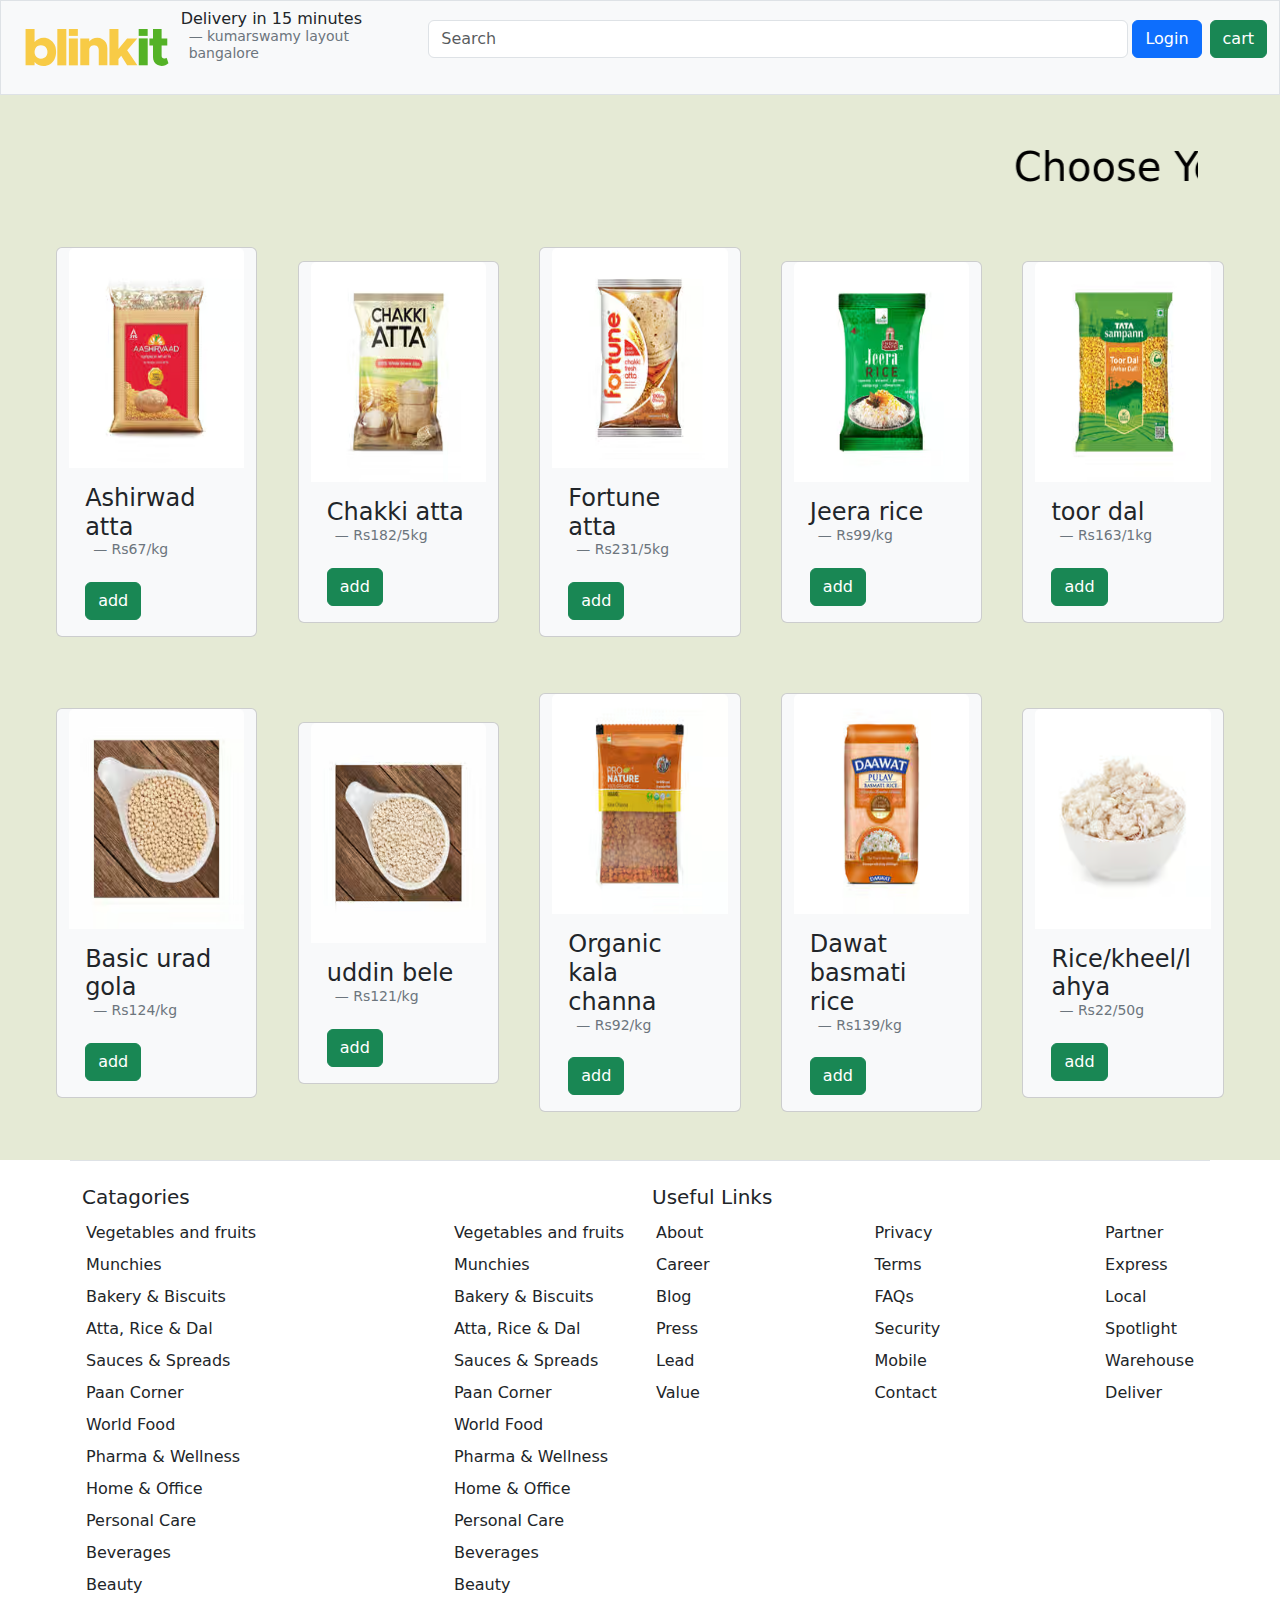
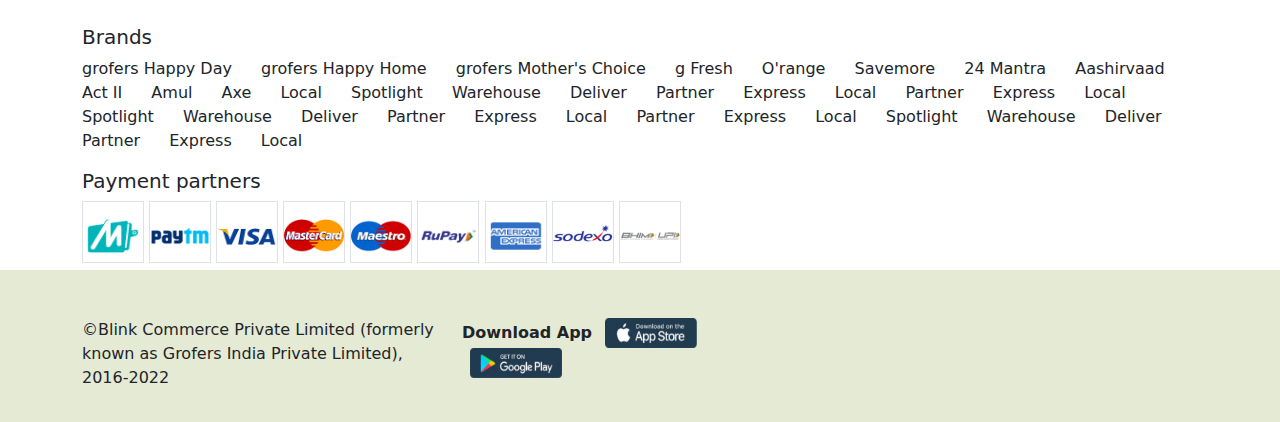
<file: groceries.html>
<html lang="en">
<head>
    <meta charset="UTF-8">
    <meta http-equiv="X-UA-Compatible" content="IE=edge">
    <meta name="viewport" content="width=device-width, initial-scale=1.0">
    <title>Document</title>
     <!-- Latest compiled and minified CSS -->
<link href="https://cdn.jsdelivr.net/npm/bootstrap@5.2.3/dist/css/bootstrap.min.css" rel="stylesheet">

<!-- Latest compiled JavaScript -->
<script src="https://cdn.jsdelivr.net/npm/bootstrap@5.2.3/dist/js/bootstrap.bundle.min.js"></script>
<link rel="stylesheet" type="text/css" href="css/style.css">
</head>
</head>
<body style="background-color:rgb(229, 234, 213);">
    <nav class="navbar navbar-expand bg-light border"> 
        <div class="container-fluid">

            <img src="img/logo.svg" alt="logo">
           <div><h6>Delivery in 15 minutes</h6> <h6 class="blockquote-footer p-2">kumarswamy layout bangalore </h6></div> 
                <form class="d-flex">
                   <input class="form-control me-1" size="80" type="text" placeholder="Search">
                   <button class="btn btn-primary me-2" type="button">Login</button>
                   <button class=" btn btn-success">cart</button>
                </form>
        
        </div>
    </nav>

<div class="container">
   <marquee scrollamount="20"><h1 class="pt-5 text-bold" style="color:black;">Choose Your Groceries</h1></marquee>
</div>
<div class="row p-5">
    <div class="card col-sm-2 d-block m-auto bg-light">
      <img class="card-img-top" src="img/grocery/1.avif" alt="Card image" style="height: 220px;">
      <div class="card-body">
        <h4 class="card-title">Ashirwad atta</h4>
        <h6 class="blockquote-footer p-2">Rs67/kg</h6>
        <a href="#" class="btn btn-success">add</a>
      </div>
    </div>
    <div class="card col-sm-2 d-block m-auto bg-light">
        <img class="card-img-top" src="img/grocery/2.avif" alt="Card image" style="height: 220px;">
        <div class="card-body">
          <h4 class="card-title">Chakki atta</h4>
          <h6 class="blockquote-footer p-2">Rs182/5kg</h6>
          <a href="#" class="btn btn-success">add</a>
        </div>
      </div>
      <div class="card col-sm-2 d-block m-auto bg-light">
        <img class="card-img-top" src="img/grocery/3.avif" alt="Card image" style="height: 220px;">
        <div class="card-body">
          <h4 class="card-title">Fortune atta </h4>
          <h6 class="blockquote-footer p-2">Rs231/5kg</h6>
          <a href="#" class="btn btn-success">add</a>
        </div>
      </div>
      <div class="card col-sm-2 d-block m-auto bg-light">
        <img class="card-img-top" src="img/grocery/4.avif" alt="Card image" style="height: 220px;">
        <div class="card-body">
          <h4 class="card-title">Jeera rice </h4>
          <h6 class="blockquote-footer p-2">Rs99/kg</h6>
          <a href="#" class="btn btn-success">add</a>
        </div>
      </div>
      <div class="card col-sm-2 d-block m-auto bg-light">
        <img class="card-img-top" src="img/grocery/5.avif" alt="Card image" style="height: 220px;">
        <div class="card-body">
          <h4 class="card-title">toor dal</h4>
          <h6 class="blockquote-footer p-2">Rs163/1kg</h6>
          <a href="#" class="btn btn-success">add</a>
        </div>
      </div>
      

</div>

<div class="row  p-5 pt-2">
    <div class="card col-sm-2 d-block m-auto bg-light">
      <img class="card-img-top" src="img/grocery/6.avif" alt="Card image" style="height: 220px;">
      <div class="card-body">
        <h4 class="card-title">Basic urad gola</h4>
        <h6 class="blockquote-footer p-2">Rs124/kg</h6>
        <a href="#" class="btn btn-success">add</a>
      </div>
    </div>
    <div class="card col-sm-2 d-block m-auto bg-light">
        <img class="card-img-top" src="img/grocery/7.avif" alt="Card image" style="height: 220px;">
        <div class="card-body">
          <h4 class="card-title">uddin bele </h4>
          <h6 class="blockquote-footer p-2">Rs121/kg</h6>
          <a href="#" class="btn btn-success">add</a>
        </div>
      </div>
      <div class="card col-sm-2 d-block m-auto bg-light">
        <img class="card-img-top" src="img/grocery/8.avif" alt="Card image" style="height: 220px;">
        <div class="card-body">
          <h4 class="card-title">Organic kala channa</h4>
          <h6 class="blockquote-footer p-2">Rs92/kg</h6>
          <a href="#" class="btn btn-success">add</a>
        </div>
      </div>
      <div class="card col-sm-2 d-block m-auto bg-light">
        <img class="card-img-top" src="img/grocery/9.avif" alt="Card image" style="height: 220px;">
        <div class="card-body">
          <h4 class="card-title">Dawat basmati rice</h4>
          <h6 class="blockquote-footer p-2">Rs139/kg</h6>
          <a href="#" class="btn btn-success">add</a>
        </div>
      </div>
      <div class="card col-sm-2 d-block m-auto bg-light">
        <img class="card-img-top" src="img/grocery/10.avif" alt="Card image" style="height: 220px;">
        <div class="card-body">
          <h4 class="card-title">Rice/kheel/lahya</h4>
          <h6 class="blockquote-footer p-2">Rs22/50g</h6>
          <a href="#" class="btn btn-success">add</a>
        </div>
      </div>

</div>
<footer style="background-color:white">
    <div class="container-lg">
        <div class="row border-top">
            <div class="col-12 col-sm-6 pt-4 pb-4">
                <h2 class="fs-5">Catagories</h2>
                <div class="d-flex justify-content-between">
                    <div class="list-group">
                        <a class="list-group-item border-0 p-1" href="#">Vegetables and fruits</a>
                        <a class="list-group-item border-0 p-1" href="#">Munchies</a>
                        <a class="list-group-item border-0 p-1" href="#">Bakery & Biscuits</a>
                        <a class="list-group-item border-0 p-1" href="#">Atta, Rice & Dal</a>
                        <a class="list-group-item border-0 p-1" href="#">Sauces & Spreads</a>
                        <a class="list-group-item border-0 p-1" href="#">Paan Corner</a>
                        <a class="list-group-item border-0 p-1" href="#">World Food</a>
                        <a class="list-group-item border-0 p-1" href="#">Pharma & Wellness</a>
                        <a class="list-group-item border-0 p-1" href="#">Home & Office</a>
                        <a class="list-group-item border-0 p-1" href="#">Personal Care</a>
                        <a class="list-group-item border-0 p-1" href="#">Beverages</a>
                        <a class="list-group-item border-0 p-1" href="#">Beauty</a>
                    </div>
                    <div class="list-group">
                        <a class="list-group-item border-0 p-1" href="#">Vegetables and fruits</a>
                        <a class="list-group-item border-0 p-1" href="#">Munchies</a>
                        <a class="list-group-item border-0 p-1" href="#">Bakery & Biscuits</a>
                        <a class="list-group-item border-0 p-1" href="#">Atta, Rice & Dal</a>
                        <a class="list-group-item border-0 p-1" href="#">Sauces & Spreads</a>
                        <a class="list-group-item border-0 p-1" href="#">Paan Corner</a>
                        <a class="list-group-item border-0 p-1" href="#">World Food</a>
                        <a class="list-group-item border-0 p-1" href="#">Pharma & Wellness</a>
                        <a class="list-group-item border-0 p-1" href="#">Home & Office</a>
                        <a class="list-group-item border-0 p-1" href="#">Personal Care</a>
                        <a class="list-group-item border-0 p-1" href="#">Beverages</a>
                        <a class="list-group-item border-0 p-1" href="#">Beauty</a>
                    </div>
                </div>
            </div>


            <div class="col-12 col-sm-6 pt-4 pb-4">
                <h2 class="fs-5">Useful Links</h2>
                <div class="d-flex justify-content-between">
                    <div class="list-group">
                        <a class="list-group-item border-0 p-1" href="#">About</a>
                        <a class="list-group-item border-0 p-1" href="#">Career</a>
                        <a class="list-group-item border-0 p-1" href="#">Blog</a>
                        <a class="list-group-item border-0 p-1" href="#">Press</a>
                        <a class="list-group-item border-0 p-1" href="#">Lead</a>
                        <a class="list-group-item border-0 p-1" href="#">Value</a>
                    </div>
                    <div class="list-group">
                        <a class="list-group-item border-0 p-1" href="#">Privacy</a>
                        <a class="list-group-item border-0 p-1" href="#">Terms</a>
                        <a class="list-group-item border-0 p-1" href="#">FAQs</a>
                        <a class="list-group-item border-0 p-1" href="#">Security</a>
                        <a class="list-group-item border-0 p-1" href="#">Mobile</a>
                        <a class="list-group-item border-0 p-1" href="#">Contact</a>
                    </div>
                    <div class="list-group">
                        <a class="list-group-item border-0 p-1" href="#">Partner</a>
                        <a class="list-group-item border-0 p-1" href="#">Express</a>
                        <a class="list-group-item border-0 p-1" href="#">Local</a>
                        <a class="list-group-item border-0 p-1" href="#">Spotlight</a>
                        <a class="list-group-item border-0 p-1" href="#">Warehouse</a>
                        <a class="list-group-item border-0 p-1" href="#">Deliver</a>
                    </div>
                </div>
            </div>
        </div>
    </div>

    <div class="container-lg">
        <div class="row">
            <div class="col">
                <h2 class="fs-5">Brands</h2>
                <ul class="p-0">
                    <a class="link-dark text-decoration-none me-4 mb-3" href="#">grofers Happy Day</a>
                    <a class="link-dark text-decoration-none me-4 mb-3" href="#">grofers Happy Home</a>
                    <a class="link-dark text-decoration-none me-4 mb-3" href="#">grofers Mother's Choice</a>
                    <a class="link-dark text-decoration-none me-4 mb-3" href="#">g Fresh</a>
                    <a class="link-dark text-decoration-none me-4 mb-3" href="#">O'range</a>
                    <a class="link-dark text-decoration-none me-4 mb-3" href="#">Savemore</a>
                    <a class="link-dark text-decoration-none me-4 mb-3" href="#">24 Mantra</a>
                    <a class="link-dark text-decoration-none me-4 mb-3" href="#">Aashirvaad</a>
                    <a class="link-dark text-decoration-none me-4 mb-3" href="#">Act II</a>
                    <a class="link-dark text-decoration-none me-4 mb-3" href="#">Amul</a>
                    <a class="link-dark text-decoration-none me-4 mb-3" href="#">Axe</a>
                    <a class="link-dark text-decoration-none me-4 mb-3" href="#">Local</a>
                    <a class="link-dark text-decoration-none me-4 mb-3" href="#">Spotlight</a>
                    <a class="link-dark text-decoration-none me-4 mb-3" href="#">Warehouse</a>
                    <a class="link-dark text-decoration-none me-4 mb-3" href="#">Deliver</a>
                    <a class="link-dark text-decoration-none me-4 mb-3" href="#">Partner</a>
                    <a class="link-dark text-decoration-none me-4 mb-3" href="#">Express</a>
                    <a class="link-dark text-decoration-none me-4 mb-3" href="#">Local</a>
                    <a class="link-dark text-decoration-none me-4 mb-3" href="#">Partner</a>
                    <a class="link-dark text-decoration-none me-4 mb-3" href="#">Express</a>
                    <a class="link-dark text-decoration-none me-4 mb-3" href="#">Local</a>
                    <a class="link-dark text-decoration-none me-4 mb-3" href="#">Spotlight</a>
                    <a class="link-dark text-decoration-none me-4 mb-3" href="#">Warehouse</a>
                    <a class="link-dark text-decoration-none me-4 mb-3" href="#">Deliver</a>
                    <a class="link-dark text-decoration-none me-4 mb-3" href="#">Partner</a>
                    <a class="link-dark text-decoration-none me-4 mb-3" href="#">Express</a>
                    <a class="link-dark text-decoration-none me-4 mb-3" href="#">Local</a>
                    <a class="link-dark text-decoration-none me-4 mb-3" href="#">Partner</a>
                    <a class="link-dark text-decoration-none me-4 mb-3" href="#">Express</a>
                    <a class="link-dark text-decoration-none me-4 mb-3" href="#">Local</a>
                    <a class="link-dark text-decoration-none me-4 mb-3" href="#">Spotlight</a>
                    <a class="link-dark text-decoration-none me-4 mb-3" href="#">Warehouse</a>
                    <a class="link-dark text-decoration-none me-4 mb-3" href="#">Deliver</a>
                    <a class="link-dark text-decoration-none me-4 mb-3" href="#">Partner</a>
                    <a class="link-dark text-decoration-none me-4 mb-3" href="#">Express</a>
                    <a class="link-dark text-decoration-none me-4 mb-3" href="#">Local</a>
                </ul>
            </div>
        </div>
    </div>

    <div class="container-lg">
        <div class="row">
            <div class="col">
                <h2 class="fs-5">Payment partners</h2>
                <div class="payment border d-inline-block"><img class="d-block m-auto mt-2" width="60" height="52"
                        src="./img/payment/mobikwik.webp" alt="payment">
                </div>
                <div class="payment border d-inline-block"><img class="d-block m-auto mt-2" width="60" height="52"
                        src="./img/payment/paytm.webp" alt="payment">
                </div>
                <div class="payment border d-inline-block"><img class="d-block m-auto mt-2" width="60" height="52"
                        src="./img/payment/visa.webp" alt="payment">
                </div>
                <div class="payment border d-inline-block"><img class="d-block m-auto mt-2" width="60" height="52"
                        src="./img/payment/mastercard.webp" alt="payment">
                </div>
                <div class="payment border d-inline-block"><img class="d-block m-auto mt-2" width="60" height="52"
                        src="./img/payment/maestro.webp" alt="payment">
                </div>
                <div class="payment border d-inline-block"><img class="d-block m-auto mt-2" width="60" height="52"
                        src="./img/payment/rupay.webp" alt="payment">
                </div>
                <div class="payment border d-inline-block"><img class="d-block m-auto mt-2" width="60" height="52"
                        src="./img/payment/amex.webp" alt="payment">
                </div>
                <div class="payment border d-inline-block"><img class="d-block m-auto mt-2" width="60" height="52"
                        src="./img/payment/sodexo.webp" alt="payment">
                </div>
                <div class="payment border d-inline-block"><img class="d-block m-auto mt-2" width="60" height="52"
                        src="./img/payment/bhim-upi.webp" alt="payment">
                </div>
            </div>
        </div>
    </div>

</footer>



<footer>
    <div class="container mt-5 mb-3">
        <div class="row">
            <div class="col-4">
                <p class="foot-copy">&copy;Blink Commerce Private Limited (formerly known as Grofers India Private
                    Limited), 2016-2022
                </p>
            </div>
            <div class="col-4">
                <b>Download App</b>

                <a href="#"><img class="mx-2" width="92" height="30" src="./img/badge/app-store.png" alt="app_store"></a>
                <a href="#"><img class="mx-2" width="92" height="30" src="./img/badge/google-play.png" alt="g_play"></a>

            </div>
            <div class="col-4">
                <a class="social" href="#"><i class="bi bi-facebook"></i></a>
                <a class="social" href="#"><i class="bi bi-twitter"></i></a>
                <a class="social" href="#"><i class="bi bi-instagram"></i></a>
                <a class="social" href="#"><i class="bi bi-linkedin"></i></a>
            </div>
        </div>
    </div>
</footer>

</body>
</html>
</file>
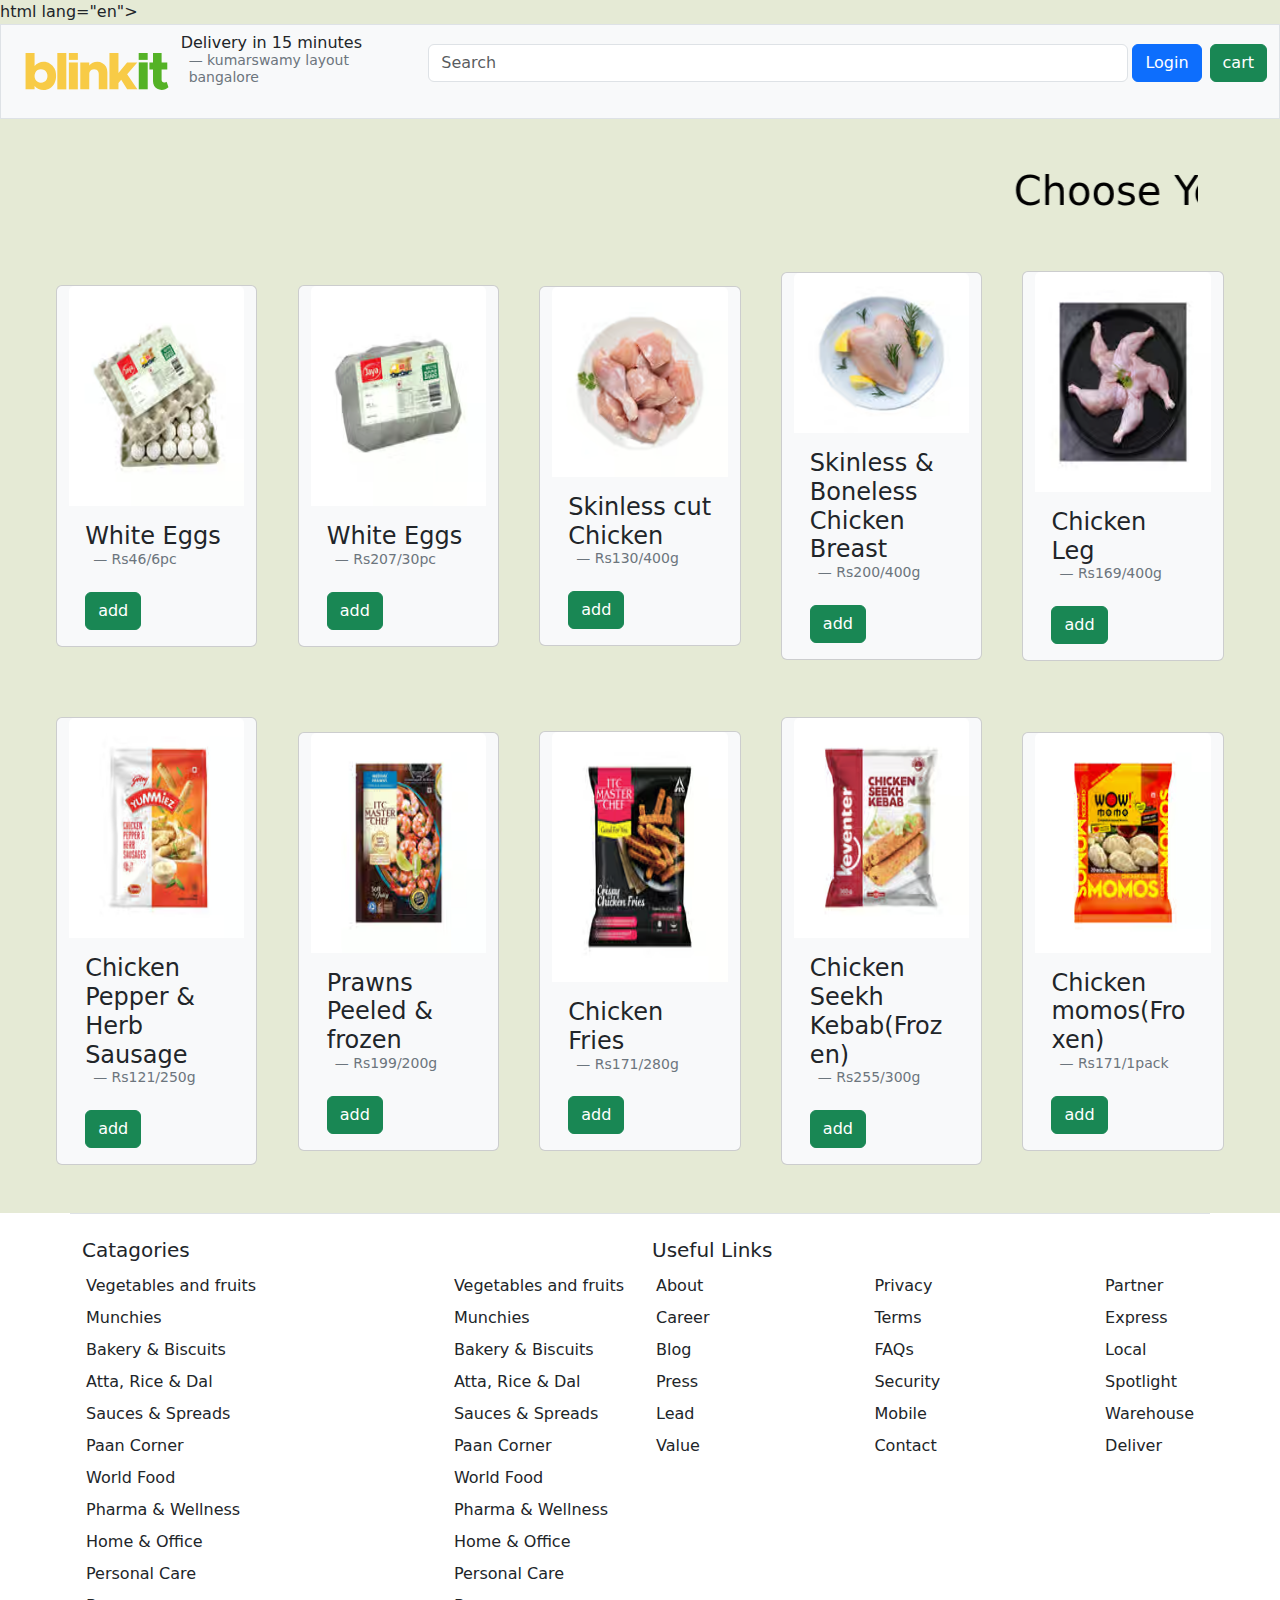
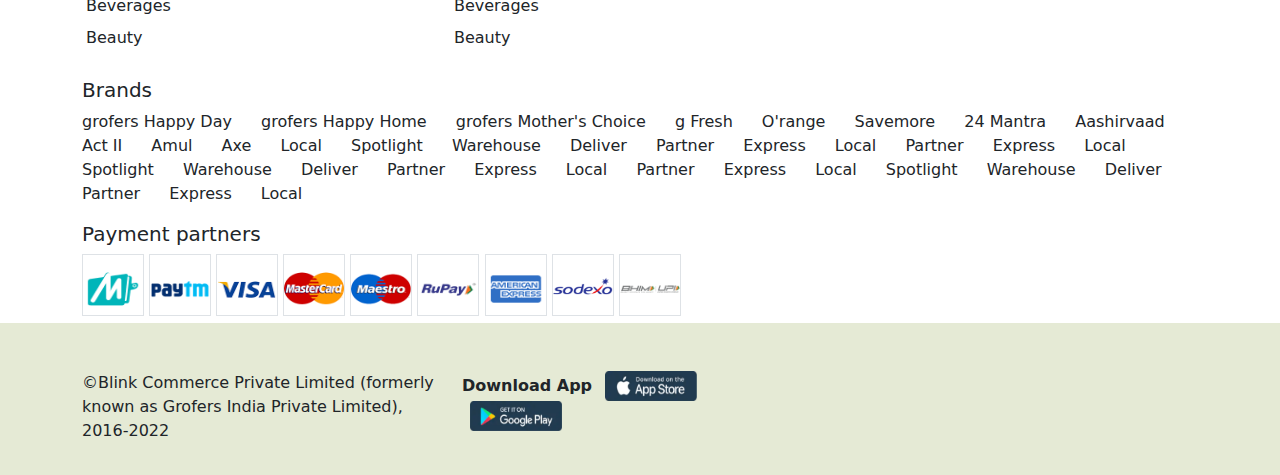
<file: non.html>
html lang="en">
<head>
    <meta charset="UTF-8">
    <meta http-equiv="X-UA-Compatible" content="IE=edge">
    <meta name="viewport" content="width=device-width, initial-scale=1.0">
    <title>Document</title>
     <!-- Latest compiled and minified CSS -->
<link href="https://cdn.jsdelivr.net/npm/bootstrap@5.2.3/dist/css/bootstrap.min.css" rel="stylesheet">

<!-- Latest compiled JavaScript -->
<script src="https://cdn.jsdelivr.net/npm/bootstrap@5.2.3/dist/js/bootstrap.bundle.min.js"></script>
<link rel="stylesheet" type="text/css" href="css/style.css">
</head>
</head>
<body style="background-color:rgb(229, 234, 213);">
    <nav class="navbar navbar-expand bg-light border"> 
        <div class="container-fluid">

            <img src="img/logo.svg" alt="logo">
           <div><h6>Delivery in 15 minutes</h6> <h6 class="blockquote-footer p-2">kumarswamy layout bangalore </h6></div> 
                <form class="d-flex">
                   <input class="form-control me-1" size="80" type="text" placeholder="Search">
                   <button class="btn btn-primary me-2" type="button">Login</button>
                   <button class=" btn btn-success">cart</button>
                </form>
        
        </div>
    </nav>

<div class="container">
   <marquee scrollamount="20"><h1 class="pt-5 text-bold" style="color:black;">Choose Your Meats and Chicken</h1></marquee>
</div>
<div class="row p-5">
    <div class="card col-sm-2 d-block m-auto bg-light">
      <img class="card-img-top" src="img/meat/e1.avif" alt="Card image" style="height: 220px;">
      <div class="card-body">
        <h4 class="card-title">White Eggs</h4>
        <h6 class="blockquote-footer p-2">Rs46/6pc</h6>
        <a href="#" class="btn btn-success">add</a>
      </div>
    </div>
    <div class="card col-sm-2 d-block m-auto bg-light">
        <img class="card-img-top" src="img/meat/e2.avif" alt="Card image" style="height: 220px;">
        <div class="card-body">
          <h4 class="card-title">White Eggs</h4>
          <h6 class="blockquote-footer p-2">Rs207/30pc</h6>
          <a href="#" class="btn btn-success">add</a>
        </div>
      </div>
      <div class="card col-sm-2 d-block m-auto bg-light">
        <img class="card-img-top" src="img/meat/m1.avif" alt="Card image" style="height: 190px;">
        <div class="card-body">
          <h4 class="card-title">Skinless cut Chicken</h4>
          <h6 class="blockquote-footer p-2">Rs130/400g</h6>
          <a href="#" class="btn btn-success">add</a>
        </div>
      </div>
      <div class="card col-sm-2 d-block m-auto bg-light">
        <img class="card-img-top" src="img/meat/m2.avif" alt="Card image" style="height: 160px;">
        <div class="card-body">
          <h4 class="card-title">Skinless & Boneless Chicken Breast</h4>
          <h6 class="blockquote-footer p-2">Rs200/400g</h6>
          <a href="#" class="btn btn-success">add</a>
        </div>
      </div>
      <div class="card col-sm-2 d-block m-auto bg-light">
        <img class="card-img-top" src="img/meat/m3.avif" alt="Card image" style="height: 220px;">
        <div class="card-body">
          <h4 class="card-title">Chicken Leg </h4>
          <h6 class="blockquote-footer p-2">Rs169/400g</h6>
          <a href="#" class="btn btn-success">add</a>
        </div>
      </div>
      

</div>

<div class="row  p-5 pt-2">
    <div class="card col-sm-2 d-block m-auto bg-light">
      <img class="card-img-top" src="img/meat/peppr.avif" alt="Card image" style="height: 220px;">
      <div class="card-body">
        <h4 class="card-title">Chicken Pepper & Herb Sausage</h4>
        <h6 class="blockquote-footer p-2">Rs121/250g</h6>
        <a href="#" class="btn btn-success">add</a>
      </div>
    </div>
    <div class="card col-sm-2 d-block m-auto bg-light">
        <img class="card-img-top" src="img/meat/f1.avif" alt="Card image" style="height: 220px;">
        <div class="card-body">
          <h4 class="card-title">Prawns Peeled & frozen</h4>
          <h6 class="blockquote-footer p-2">Rs199/200g</h6>
          <a href="#" class="btn btn-success">add</a>
        </div>
      </div>
      <div class="card col-sm-2 d-block m-auto bg-light">
        <img class="card-img-top" src="img/meat/fries.avif" alt="Card image" style="height: 250px;">
        <div class="card-body">
          <h4 class="card-title">Chicken Fries</h4>
          <h6 class="blockquote-footer p-2">Rs171/280g</h6>
          <a href="#" class="btn btn-success">add</a>
        </div>
      </div>
      <div class="card col-sm-2 d-block m-auto bg-light">
        <img class="card-img-top" src="img/meat/p2.avif" alt="Card image" style="height: 220px;">
        <div class="card-body">
          <h4 class="card-title">Chicken Seekh Kebab(Frozen)</h4>
          <h6 class="blockquote-footer p-2">Rs255/300g</h6>
          <a href="#" class="btn btn-success">add</a>
        </div>
      </div>
      <div class="card col-sm-2 d-block m-auto bg-light">
        <img class="card-img-top" src="img/meat/momo.avif" alt="Card image" style="height: 220px;">
        <div class="card-body">
          <h4 class="card-title">Chicken momos(Froxen)</h4>
          <h6 class="blockquote-footer p-2">Rs171/1pack</h6>
          <a href="#" class="btn btn-success">add</a>
        </div>
      </div>

</div>
<footer style="background-color:white">
    <div class="container-lg">
        <div class="row border-top">
            <div class="col-12 col-sm-6 pt-4 pb-4">
                <h2 class="fs-5">Catagories</h2>
                <div class="d-flex justify-content-between">
                    <div class="list-group">
                        <a class="list-group-item border-0 p-1" href="#">Vegetables and fruits</a>
                        <a class="list-group-item border-0 p-1" href="#">Munchies</a>
                        <a class="list-group-item border-0 p-1" href="#">Bakery & Biscuits</a>
                        <a class="list-group-item border-0 p-1" href="#">Atta, Rice & Dal</a>
                        <a class="list-group-item border-0 p-1" href="#">Sauces & Spreads</a>
                        <a class="list-group-item border-0 p-1" href="#">Paan Corner</a>
                        <a class="list-group-item border-0 p-1" href="#">World Food</a>
                        <a class="list-group-item border-0 p-1" href="#">Pharma & Wellness</a>
                        <a class="list-group-item border-0 p-1" href="#">Home & Office</a>
                        <a class="list-group-item border-0 p-1" href="#">Personal Care</a>
                        <a class="list-group-item border-0 p-1" href="#">Beverages</a>
                        <a class="list-group-item border-0 p-1" href="#">Beauty</a>
                    </div>
                    <div class="list-group">
                        <a class="list-group-item border-0 p-1" href="#">Vegetables and fruits</a>
                        <a class="list-group-item border-0 p-1" href="#">Munchies</a>
                        <a class="list-group-item border-0 p-1" href="#">Bakery & Biscuits</a>
                        <a class="list-group-item border-0 p-1" href="#">Atta, Rice & Dal</a>
                        <a class="list-group-item border-0 p-1" href="#">Sauces & Spreads</a>
                        <a class="list-group-item border-0 p-1" href="#">Paan Corner</a>
                        <a class="list-group-item border-0 p-1" href="#">World Food</a>
                        <a class="list-group-item border-0 p-1" href="#">Pharma & Wellness</a>
                        <a class="list-group-item border-0 p-1" href="#">Home & Office</a>
                        <a class="list-group-item border-0 p-1" href="#">Personal Care</a>
                        <a class="list-group-item border-0 p-1" href="#">Beverages</a>
                        <a class="list-group-item border-0 p-1" href="#">Beauty</a>
                    </div>
                </div>
            </div>


            <div class="col-12 col-sm-6 pt-4 pb-4">
                <h2 class="fs-5">Useful Links</h2>
                <div class="d-flex justify-content-between">
                    <div class="list-group">
                        <a class="list-group-item border-0 p-1" href="#">About</a>
                        <a class="list-group-item border-0 p-1" href="#">Career</a>
                        <a class="list-group-item border-0 p-1" href="#">Blog</a>
                        <a class="list-group-item border-0 p-1" href="#">Press</a>
                        <a class="list-group-item border-0 p-1" href="#">Lead</a>
                        <a class="list-group-item border-0 p-1" href="#">Value</a>
                    </div>
                    <div class="list-group">
                        <a class="list-group-item border-0 p-1" href="#">Privacy</a>
                        <a class="list-group-item border-0 p-1" href="#">Terms</a>
                        <a class="list-group-item border-0 p-1" href="#">FAQs</a>
                        <a class="list-group-item border-0 p-1" href="#">Security</a>
                        <a class="list-group-item border-0 p-1" href="#">Mobile</a>
                        <a class="list-group-item border-0 p-1" href="#">Contact</a>
                    </div>
                    <div class="list-group">
                        <a class="list-group-item border-0 p-1" href="#">Partner</a>
                        <a class="list-group-item border-0 p-1" href="#">Express</a>
                        <a class="list-group-item border-0 p-1" href="#">Local</a>
                        <a class="list-group-item border-0 p-1" href="#">Spotlight</a>
                        <a class="list-group-item border-0 p-1" href="#">Warehouse</a>
                        <a class="list-group-item border-0 p-1" href="#">Deliver</a>
                    </div>
                </div>
            </div>
        </div>
    </div>

    <div class="container-lg">
        <div class="row">
            <div class="col">
                <h2 class="fs-5">Brands</h2>
                <ul class="p-0">
                    <a class="link-dark text-decoration-none me-4 mb-3" href="#">grofers Happy Day</a>
                    <a class="link-dark text-decoration-none me-4 mb-3" href="#">grofers Happy Home</a>
                    <a class="link-dark text-decoration-none me-4 mb-3" href="#">grofers Mother's Choice</a>
                    <a class="link-dark text-decoration-none me-4 mb-3" href="#">g Fresh</a>
                    <a class="link-dark text-decoration-none me-4 mb-3" href="#">O'range</a>
                    <a class="link-dark text-decoration-none me-4 mb-3" href="#">Savemore</a>
                    <a class="link-dark text-decoration-none me-4 mb-3" href="#">24 Mantra</a>
                    <a class="link-dark text-decoration-none me-4 mb-3" href="#">Aashirvaad</a>
                    <a class="link-dark text-decoration-none me-4 mb-3" href="#">Act II</a>
                    <a class="link-dark text-decoration-none me-4 mb-3" href="#">Amul</a>
                    <a class="link-dark text-decoration-none me-4 mb-3" href="#">Axe</a>
                    <a class="link-dark text-decoration-none me-4 mb-3" href="#">Local</a>
                    <a class="link-dark text-decoration-none me-4 mb-3" href="#">Spotlight</a>
                    <a class="link-dark text-decoration-none me-4 mb-3" href="#">Warehouse</a>
                    <a class="link-dark text-decoration-none me-4 mb-3" href="#">Deliver</a>
                    <a class="link-dark text-decoration-none me-4 mb-3" href="#">Partner</a>
                    <a class="link-dark text-decoration-none me-4 mb-3" href="#">Express</a>
                    <a class="link-dark text-decoration-none me-4 mb-3" href="#">Local</a>
                    <a class="link-dark text-decoration-none me-4 mb-3" href="#">Partner</a>
                    <a class="link-dark text-decoration-none me-4 mb-3" href="#">Express</a>
                    <a class="link-dark text-decoration-none me-4 mb-3" href="#">Local</a>
                    <a class="link-dark text-decoration-none me-4 mb-3" href="#">Spotlight</a>
                    <a class="link-dark text-decoration-none me-4 mb-3" href="#">Warehouse</a>
                    <a class="link-dark text-decoration-none me-4 mb-3" href="#">Deliver</a>
                    <a class="link-dark text-decoration-none me-4 mb-3" href="#">Partner</a>
                    <a class="link-dark text-decoration-none me-4 mb-3" href="#">Express</a>
                    <a class="link-dark text-decoration-none me-4 mb-3" href="#">Local</a>
                    <a class="link-dark text-decoration-none me-4 mb-3" href="#">Partner</a>
                    <a class="link-dark text-decoration-none me-4 mb-3" href="#">Express</a>
                    <a class="link-dark text-decoration-none me-4 mb-3" href="#">Local</a>
                    <a class="link-dark text-decoration-none me-4 mb-3" href="#">Spotlight</a>
                    <a class="link-dark text-decoration-none me-4 mb-3" href="#">Warehouse</a>
                    <a class="link-dark text-decoration-none me-4 mb-3" href="#">Deliver</a>
                    <a class="link-dark text-decoration-none me-4 mb-3" href="#">Partner</a>
                    <a class="link-dark text-decoration-none me-4 mb-3" href="#">Express</a>
                    <a class="link-dark text-decoration-none me-4 mb-3" href="#">Local</a>
                </ul>
            </div>
        </div>
    </div>

    <div class="container-lg">
        <div class="row">
            <div class="col">
                <h2 class="fs-5">Payment partners</h2>
                <div class="payment border d-inline-block"><img class="d-block m-auto mt-2" width="60" height="52"
                        src="./img/payment/mobikwik.webp" alt="payment">
                </div>
                <div class="payment border d-inline-block"><img class="d-block m-auto mt-2" width="60" height="52"
                        src="./img/payment/paytm.webp" alt="payment">
                </div>
                <div class="payment border d-inline-block"><img class="d-block m-auto mt-2" width="60" height="52"
                        src="./img/payment/visa.webp" alt="payment">
                </div>
                <div class="payment border d-inline-block"><img class="d-block m-auto mt-2" width="60" height="52"
                        src="./img/payment/mastercard.webp" alt="payment">
                </div>
                <div class="payment border d-inline-block"><img class="d-block m-auto mt-2" width="60" height="52"
                        src="./img/payment/maestro.webp" alt="payment">
                </div>
                <div class="payment border d-inline-block"><img class="d-block m-auto mt-2" width="60" height="52"
                        src="./img/payment/rupay.webp" alt="payment">
                </div>
                <div class="payment border d-inline-block"><img class="d-block m-auto mt-2" width="60" height="52"
                        src="./img/payment/amex.webp" alt="payment">
                </div>
                <div class="payment border d-inline-block"><img class="d-block m-auto mt-2" width="60" height="52"
                        src="./img/payment/sodexo.webp" alt="payment">
                </div>
                <div class="payment border d-inline-block"><img class="d-block m-auto mt-2" width="60" height="52"
                        src="./img/payment/bhim-upi.webp" alt="payment">
                </div>
            </div>
        </div>
    </div>

</footer>



<footer>
    <div class="container mt-5 mb-3">
        <div class="row">
            <div class="col-4">
                <p class="foot-copy">&copy;Blink Commerce Private Limited (formerly known as Grofers India Private
                    Limited), 2016-2022
                </p>
            </div>
            <div class="col-4">
                <b>Download App</b>

                <a href="#"><img class="mx-2" width="92" height="30" src="./img/badge/app-store.png" alt="app_store"></a>
                <a href="#"><img class="mx-2" width="92" height="30" src="./img/badge/google-play.png" alt="g_play"></a>

            </div>
            <div class="col-4">
                <a class="social" href="#"><i class="bi bi-facebook"></i></a>
                <a class="social" href="#"><i class="bi bi-twitter"></i></a>
                <a class="social" href="#"><i class="bi bi-instagram"></i></a>
                <a class="social" href="#"><i class="bi bi-linkedin"></i></a>
            </div>
        </div>
    </div>
</footer>

</body>
</html>
</file>
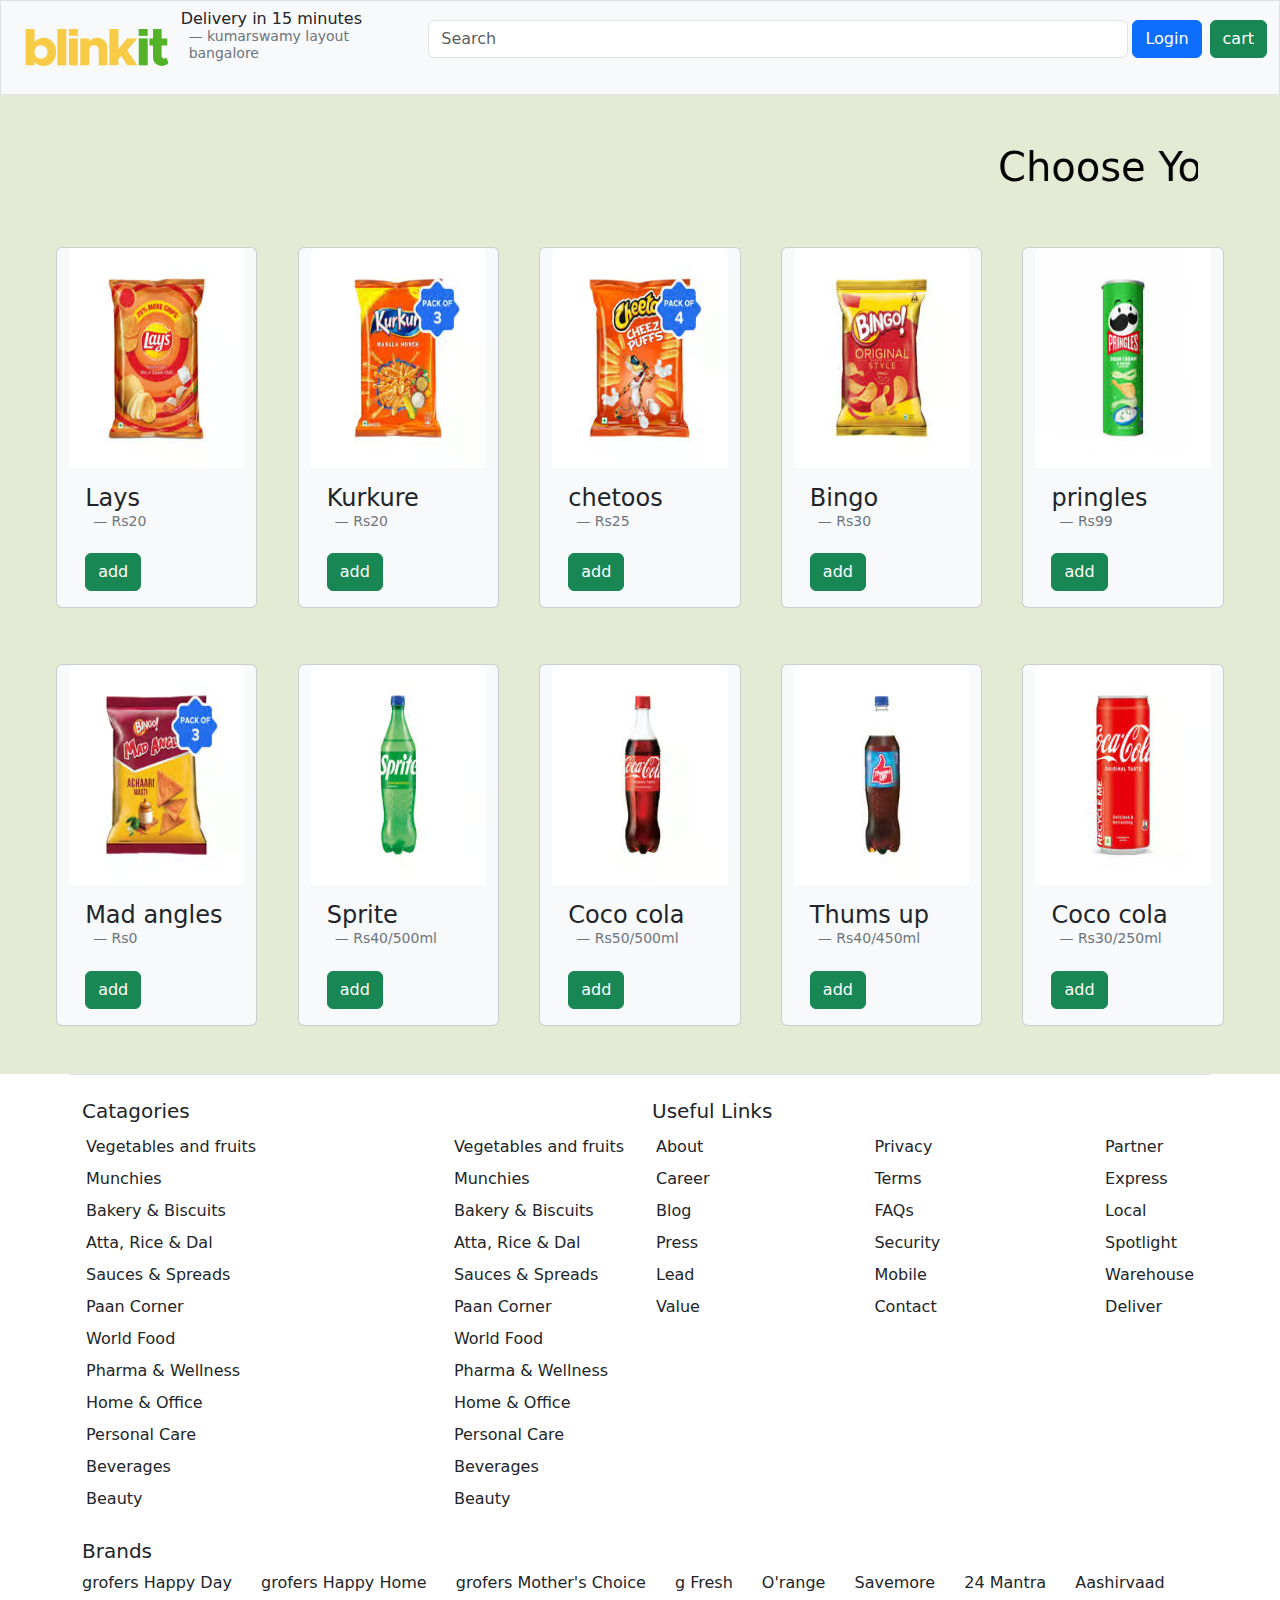
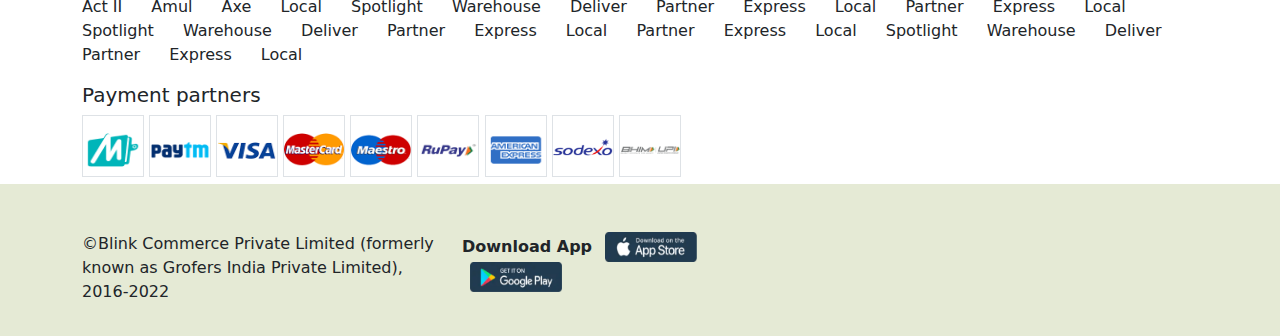
<file: snacks.html>
<html lang="en">
<head>
    <meta charset="UTF-8">
    <meta http-equiv="X-UA-Compatible" content="IE=edge">
    <meta name="viewport" content="width=device-width, initial-scale=1.0">
    <title>Document</title>
     <!-- Latest compiled and minified CSS -->
<link href="https://cdn.jsdelivr.net/npm/bootstrap@5.2.3/dist/css/bootstrap.min.css" rel="stylesheet">

<!-- Latest compiled JavaScript -->
<script src="https://cdn.jsdelivr.net/npm/bootstrap@5.2.3/dist/js/bootstrap.bundle.min.js"></script>
<link rel="stylesheet" type="text/css" href="css/style.css">
</head>
</head>
<body style="background-color:rgb(229, 234, 213);">
    <nav class="navbar navbar-expand bg-light border"> 
        <div class="container-fluid">

            <img src="img/logo.svg" alt="logo">
           <div><h6>Delivery in 15 minutes</h6> <h6 class="blockquote-footer p-2">kumarswamy layout bangalore </h6></div> 
                <form class="d-flex">
                   <input class="form-control me-1" size="80" type="text" placeholder="Search">
                   <button class="btn btn-primary me-2" type="button">Login</button>
                   <button class=" btn btn-success">cart</button>
                </form>
        
        </div>
    </nav>

<div class="container">
   <marquee scrollamount="20"><h1 class="pt-5 text-bold" style="color:black;">Choose Your Snacks and cooldrinks</h1></marquee>
</div>
<div class="row p-5">
    <div class="card col-sm-2 d-block m-auto bg-light">
      <img class="card-img-top" src="img/snacks/1.avif" alt="Card image" style="height: 220px;">
      <div class="card-body">
        <h4 class="card-title">Lays </h4>
        <h6 class="blockquote-footer p-2">Rs20</h6>
        <a href="#" class="btn btn-success">add</a>
      </div>
    </div>
    <div class="card col-sm-2 d-block m-auto bg-light">
        <img class="card-img-top" src="img/snacks/2.avif" alt="Card image" style="height: 220px;">
        <div class="card-body">
          <h4 class="card-title">Kurkure</h4>
          <h6 class="blockquote-footer p-2">Rs20</h6>
          <a href="#" class="btn btn-success">add</a>
        </div>
      </div>
      <div class="card col-sm-2 d-block m-auto bg-light">
        <img class="card-img-top" src="img/snacks/3.avif" alt="Card image" style="height: 220px;">
        <div class="card-body">
          <h4 class="card-title">chetoos</h4>
          <h6 class="blockquote-footer p-2">Rs25</h6>
          <a href="#" class="btn btn-success">add</a>
        </div>
      </div>
      <div class="card col-sm-2 d-block m-auto bg-light">
        <img class="card-img-top" src="img/snacks/4.avif" alt="Card image" style="height: 220px;">
        <div class="card-body">
          <h4 class="card-title">Bingo</h4>
          <h6 class="blockquote-footer p-2">Rs30</h6>
          <a href="#" class="btn btn-success">add</a>
        </div>
      </div>
      <div class="card col-sm-2 d-block m-auto bg-light">
        <img class="card-img-top" src="img/snacks/5.avif" alt="Card image" style="height: 220px;">
        <div class="card-body">
          <h4 class="card-title">pringles </h4>
          <h6 class="blockquote-footer p-2">Rs99</h6>
          <a href="#" class="btn btn-success">add</a>
        </div>
      </div>
      

</div>

<div class="row  p-5 pt-2">
    <div class="card col-sm-2 d-block m-auto bg-light">
      <img class="card-img-top" src="img/snacks/6.avif" alt="Card image" style="height: 220px;">
      <div class="card-body">
        <h4 class="card-title">Mad angles</h4>
        <h6 class="blockquote-footer p-2">Rs0</h6>
        <a href="#" class="btn btn-success">add</a>
      </div>
    </div>
    <div class="card col-sm-2 d-block m-auto bg-light">
        <img class="card-img-top" src="img/snacks/7.avif" alt="Card image" style="height: 220px;">
        <div class="card-body">
          <h4 class="card-title">Sprite</h4>
          <h6 class="blockquote-footer p-2">Rs40/500ml</h6>
          <a href="#" class="btn btn-success">add</a>
        </div>
      </div>
      <div class="card col-sm-2 d-block m-auto bg-light">
        <img class="card-img-top" src="img/snacks/8.avif" alt="Card image" style="height: 220px;">
        <div class="card-body">
          <h4 class="card-title">Coco cola</h4>
          <h6 class="blockquote-footer p-2">Rs50/500ml</h6>
          <a href="#" class="btn btn-success">add</a>
        </div>
      </div>
      <div class="card col-sm-2 d-block m-auto bg-light">
        <img class="card-img-top" src="img/snacks/9.avif" alt="Card image" style="height: 220px;">
        <div class="card-body">
          <h4 class="card-title">Thums up</h4>
          <h6 class="blockquote-footer p-2">Rs40/450ml</h6>
          <a href="#" class="btn btn-success">add</a>
        </div>
      </div>
      <div class="card col-sm-2 d-block m-auto bg-light">
        <img class="card-img-top" src="img/snacks/10.avif" alt="Card image" style="height: 220px;">
        <div class="card-body">
          <h4 class="card-title">Coco cola</h4>
          <h6 class="blockquote-footer p-2">Rs30/250ml</h6>
          <a href="#" class="btn btn-success">add</a>
        </div>
      </div>

</div>
<footer style="background-color:white">
    <div class="container-lg">
        <div class="row border-top">
            <div class="col-12 col-sm-6 pt-4 pb-4">
                <h2 class="fs-5">Catagories</h2>
                <div class="d-flex justify-content-between">
                    <div class="list-group">
                        <a class="list-group-item border-0 p-1" href="#">Vegetables and fruits</a>
                        <a class="list-group-item border-0 p-1" href="#">Munchies</a>
                        <a class="list-group-item border-0 p-1" href="#">Bakery & Biscuits</a>
                        <a class="list-group-item border-0 p-1" href="#">Atta, Rice & Dal</a>
                        <a class="list-group-item border-0 p-1" href="#">Sauces & Spreads</a>
                        <a class="list-group-item border-0 p-1" href="#">Paan Corner</a>
                        <a class="list-group-item border-0 p-1" href="#">World Food</a>
                        <a class="list-group-item border-0 p-1" href="#">Pharma & Wellness</a>
                        <a class="list-group-item border-0 p-1" href="#">Home & Office</a>
                        <a class="list-group-item border-0 p-1" href="#">Personal Care</a>
                        <a class="list-group-item border-0 p-1" href="#">Beverages</a>
                        <a class="list-group-item border-0 p-1" href="#">Beauty</a>
                    </div>
                    <div class="list-group">
                        <a class="list-group-item border-0 p-1" href="#">Vegetables and fruits</a>
                        <a class="list-group-item border-0 p-1" href="#">Munchies</a>
                        <a class="list-group-item border-0 p-1" href="#">Bakery & Biscuits</a>
                        <a class="list-group-item border-0 p-1" href="#">Atta, Rice & Dal</a>
                        <a class="list-group-item border-0 p-1" href="#">Sauces & Spreads</a>
                        <a class="list-group-item border-0 p-1" href="#">Paan Corner</a>
                        <a class="list-group-item border-0 p-1" href="#">World Food</a>
                        <a class="list-group-item border-0 p-1" href="#">Pharma & Wellness</a>
                        <a class="list-group-item border-0 p-1" href="#">Home & Office</a>
                        <a class="list-group-item border-0 p-1" href="#">Personal Care</a>
                        <a class="list-group-item border-0 p-1" href="#">Beverages</a>
                        <a class="list-group-item border-0 p-1" href="#">Beauty</a>
                    </div>
                </div>
            </div>


            <div class="col-12 col-sm-6 pt-4 pb-4">
                <h2 class="fs-5">Useful Links</h2>
                <div class="d-flex justify-content-between">
                    <div class="list-group">
                        <a class="list-group-item border-0 p-1" href="#">About</a>
                        <a class="list-group-item border-0 p-1" href="#">Career</a>
                        <a class="list-group-item border-0 p-1" href="#">Blog</a>
                        <a class="list-group-item border-0 p-1" href="#">Press</a>
                        <a class="list-group-item border-0 p-1" href="#">Lead</a>
                        <a class="list-group-item border-0 p-1" href="#">Value</a>
                    </div>
                    <div class="list-group">
                        <a class="list-group-item border-0 p-1" href="#">Privacy</a>
                        <a class="list-group-item border-0 p-1" href="#">Terms</a>
                        <a class="list-group-item border-0 p-1" href="#">FAQs</a>
                        <a class="list-group-item border-0 p-1" href="#">Security</a>
                        <a class="list-group-item border-0 p-1" href="#">Mobile</a>
                        <a class="list-group-item border-0 p-1" href="#">Contact</a>
                    </div>
                    <div class="list-group">
                        <a class="list-group-item border-0 p-1" href="#">Partner</a>
                        <a class="list-group-item border-0 p-1" href="#">Express</a>
                        <a class="list-group-item border-0 p-1" href="#">Local</a>
                        <a class="list-group-item border-0 p-1" href="#">Spotlight</a>
                        <a class="list-group-item border-0 p-1" href="#">Warehouse</a>
                        <a class="list-group-item border-0 p-1" href="#">Deliver</a>
                    </div>
                </div>
            </div>
        </div>
    </div>

    <div class="container-lg">
        <div class="row">
            <div class="col">
                <h2 class="fs-5">Brands</h2>
                <ul class="p-0">
                    <a class="link-dark text-decoration-none me-4 mb-3" href="#">grofers Happy Day</a>
                    <a class="link-dark text-decoration-none me-4 mb-3" href="#">grofers Happy Home</a>
                    <a class="link-dark text-decoration-none me-4 mb-3" href="#">grofers Mother's Choice</a>
                    <a class="link-dark text-decoration-none me-4 mb-3" href="#">g Fresh</a>
                    <a class="link-dark text-decoration-none me-4 mb-3" href="#">O'range</a>
                    <a class="link-dark text-decoration-none me-4 mb-3" href="#">Savemore</a>
                    <a class="link-dark text-decoration-none me-4 mb-3" href="#">24 Mantra</a>
                    <a class="link-dark text-decoration-none me-4 mb-3" href="#">Aashirvaad</a>
                    <a class="link-dark text-decoration-none me-4 mb-3" href="#">Act II</a>
                    <a class="link-dark text-decoration-none me-4 mb-3" href="#">Amul</a>
                    <a class="link-dark text-decoration-none me-4 mb-3" href="#">Axe</a>
                    <a class="link-dark text-decoration-none me-4 mb-3" href="#">Local</a>
                    <a class="link-dark text-decoration-none me-4 mb-3" href="#">Spotlight</a>
                    <a class="link-dark text-decoration-none me-4 mb-3" href="#">Warehouse</a>
                    <a class="link-dark text-decoration-none me-4 mb-3" href="#">Deliver</a>
                    <a class="link-dark text-decoration-none me-4 mb-3" href="#">Partner</a>
                    <a class="link-dark text-decoration-none me-4 mb-3" href="#">Express</a>
                    <a class="link-dark text-decoration-none me-4 mb-3" href="#">Local</a>
                    <a class="link-dark text-decoration-none me-4 mb-3" href="#">Partner</a>
                    <a class="link-dark text-decoration-none me-4 mb-3" href="#">Express</a>
                    <a class="link-dark text-decoration-none me-4 mb-3" href="#">Local</a>
                    <a class="link-dark text-decoration-none me-4 mb-3" href="#">Spotlight</a>
                    <a class="link-dark text-decoration-none me-4 mb-3" href="#">Warehouse</a>
                    <a class="link-dark text-decoration-none me-4 mb-3" href="#">Deliver</a>
                    <a class="link-dark text-decoration-none me-4 mb-3" href="#">Partner</a>
                    <a class="link-dark text-decoration-none me-4 mb-3" href="#">Express</a>
                    <a class="link-dark text-decoration-none me-4 mb-3" href="#">Local</a>
                    <a class="link-dark text-decoration-none me-4 mb-3" href="#">Partner</a>
                    <a class="link-dark text-decoration-none me-4 mb-3" href="#">Express</a>
                    <a class="link-dark text-decoration-none me-4 mb-3" href="#">Local</a>
                    <a class="link-dark text-decoration-none me-4 mb-3" href="#">Spotlight</a>
                    <a class="link-dark text-decoration-none me-4 mb-3" href="#">Warehouse</a>
                    <a class="link-dark text-decoration-none me-4 mb-3" href="#">Deliver</a>
                    <a class="link-dark text-decoration-none me-4 mb-3" href="#">Partner</a>
                    <a class="link-dark text-decoration-none me-4 mb-3" href="#">Express</a>
                    <a class="link-dark text-decoration-none me-4 mb-3" href="#">Local</a>
                </ul>
            </div>
        </div>
    </div>

    <div class="container-lg">
        <div class="row">
            <div class="col">
                <h2 class="fs-5">Payment partners</h2>
                <div class="payment border d-inline-block"><img class="d-block m-auto mt-2" width="60" height="52"
                        src="./img/payment/mobikwik.webp" alt="payment">
                </div>
                <div class="payment border d-inline-block"><img class="d-block m-auto mt-2" width="60" height="52"
                        src="./img/payment/paytm.webp" alt="payment">
                </div>
                <div class="payment border d-inline-block"><img class="d-block m-auto mt-2" width="60" height="52"
                        src="./img/payment/visa.webp" alt="payment">
                </div>
                <div class="payment border d-inline-block"><img class="d-block m-auto mt-2" width="60" height="52"
                        src="./img/payment/mastercard.webp" alt="payment">
                </div>
                <div class="payment border d-inline-block"><img class="d-block m-auto mt-2" width="60" height="52"
                        src="./img/payment/maestro.webp" alt="payment">
                </div>
                <div class="payment border d-inline-block"><img class="d-block m-auto mt-2" width="60" height="52"
                        src="./img/payment/rupay.webp" alt="payment">
                </div>
                <div class="payment border d-inline-block"><img class="d-block m-auto mt-2" width="60" height="52"
                        src="./img/payment/amex.webp" alt="payment">
                </div>
                <div class="payment border d-inline-block"><img class="d-block m-auto mt-2" width="60" height="52"
                        src="./img/payment/sodexo.webp" alt="payment">
                </div>
                <div class="payment border d-inline-block"><img class="d-block m-auto mt-2" width="60" height="52"
                        src="./img/payment/bhim-upi.webp" alt="payment">
                </div>
            </div>
        </div>
    </div>

</footer>



<footer>
    <div class="container mt-5 mb-3">
        <div class="row">
            <div class="col-4">
                <p class="foot-copy">&copy;Blink Commerce Private Limited (formerly known as Grofers India Private
                    Limited), 2016-2022
                </p>
            </div>
            <div class="col-4">
                <b>Download App</b>

                <a href="#"><img class="mx-2" width="92" height="30" src="./img/badge/app-store.png" alt="app_store"></a>
                <a href="#"><img class="mx-2" width="92" height="30" src="./img/badge/google-play.png" alt="g_play"></a>

            </div>
            <div class="col-4">
                <a class="social" href="#"><i class="bi bi-facebook"></i></a>
                <a class="social" href="#"><i class="bi bi-twitter"></i></a>
                <a class="social" href="#"><i class="bi bi-instagram"></i></a>
                <a class="social" href="#"><i class="bi bi-linkedin"></i></a>
            </div>
        </div>
    </div>
</footer>

</body>
</html>
</file>
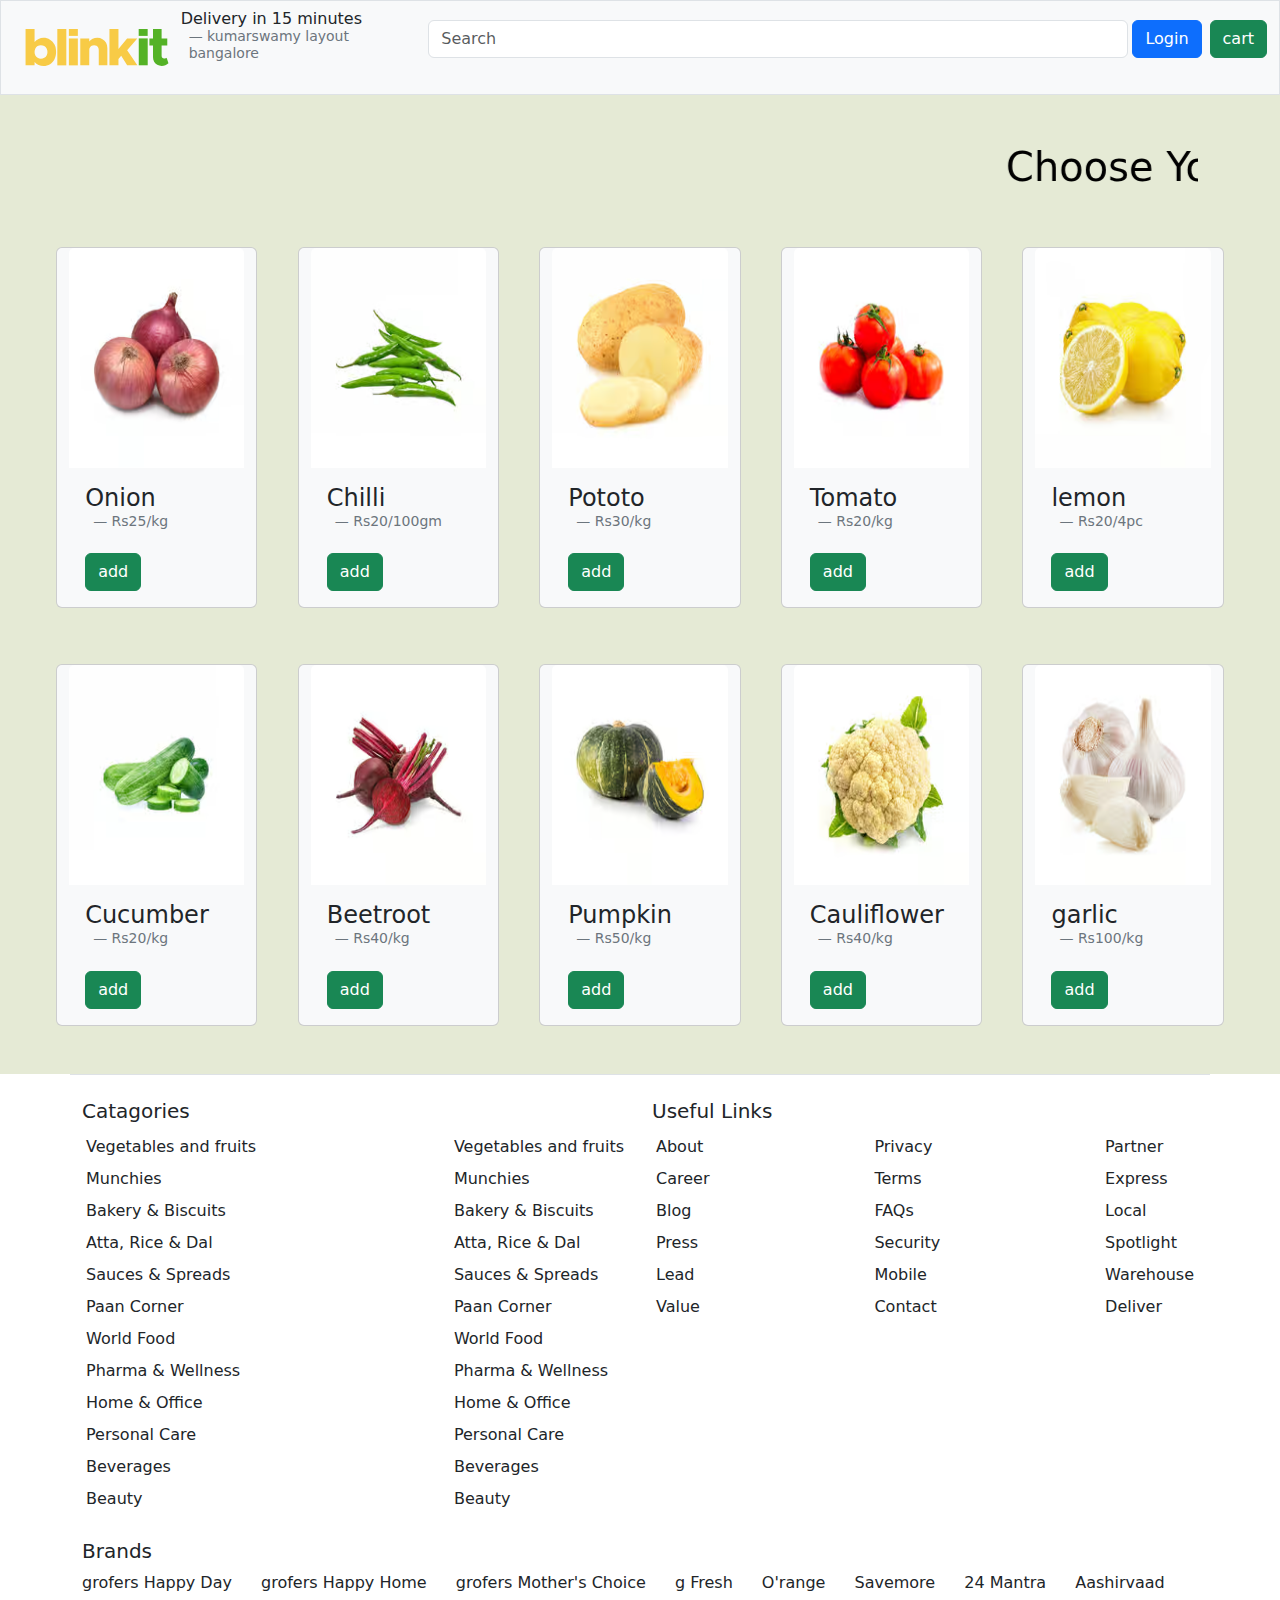
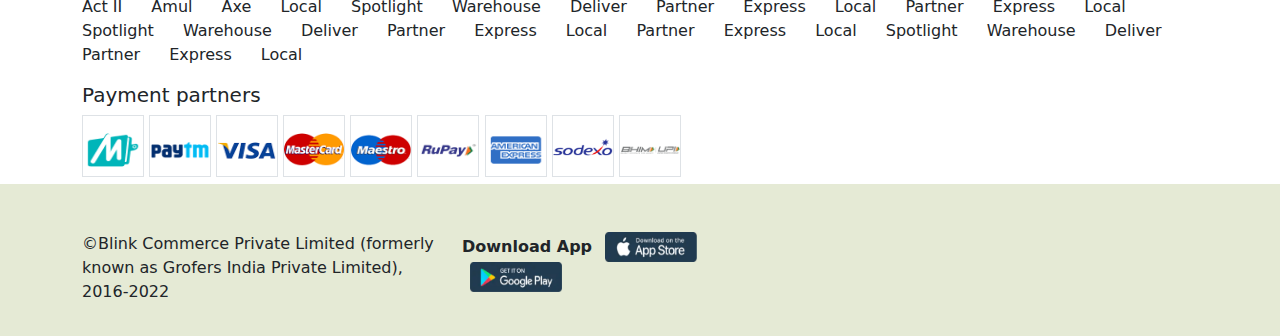
<file: veg.html>
<html lang="en">
<head>
    <meta charset="UTF-8">
    <meta http-equiv="X-UA-Compatible" content="IE=edge">
    <meta name="viewport" content="width=device-width, initial-scale=1.0">
    <title>Document</title>
     <!-- Latest compiled and minified CSS -->
<link href="https://cdn.jsdelivr.net/npm/bootstrap@5.2.3/dist/css/bootstrap.min.css" rel="stylesheet">

<!-- Latest compiled JavaScript -->
<script src="https://cdn.jsdelivr.net/npm/bootstrap@5.2.3/dist/js/bootstrap.bundle.min.js"></script>
<link rel="stylesheet" type="text/css" href="css/style.css">
</head>
</head>
<body style="background-color:rgb(229, 234, 213);">
    <nav class="navbar navbar-expand bg-light border"> 
        <div class="container-fluid">

            <img src="img/logo.svg" alt="logo">
           <div><h6>Delivery in 15 minutes</h6> <h6 class="blockquote-footer p-2">kumarswamy layout bangalore </h6></div> 
                <form class="d-flex">
                   <input class="form-control me-1" size="80" type="text" placeholder="Search">
                   <button class="btn btn-primary me-2" type="button">Login</button>
                   <button class=" btn btn-success">cart</button>
                </form>
        
        </div>
    </nav>

<div class="container">
   <marquee scrollamount="20"><h1 class="pt-5 text-bold" style="color:black;">Choose Your Fruits and Vegetables</h1></marquee>
</div>
<div class="row p-5">
    <div class="card col-sm-2 d-block m-auto bg-light">
      <img class="card-img-top" src="img/fruits&veg/1.avif" alt="Card image" style="height: 220px;">
      <div class="card-body">
        <h4 class="card-title">Onion</h4>
        <h6 class="blockquote-footer p-2">Rs25/kg</h6>
        <a href="#" class="btn btn-success">add</a>
      </div>
    </div>
    <div class="card col-sm-2 d-block m-auto bg-light">
        <img class="card-img-top" src="img/fruits&veg/3.avif" alt="Card image" style="height: 220px;">
        <div class="card-body">
          <h4 class="card-title">Chilli</h4>
          <h6 class="blockquote-footer p-2">Rs20/100gm</h6>
          <a href="#" class="btn btn-success">add</a>
        </div>
      </div>
      <div class="card col-sm-2 d-block m-auto bg-light">
        <img class="card-img-top" src="img/fruits&veg/2.avif" alt="Card image" style="height: 220px;">
        <div class="card-body">
          <h4 class="card-title">Pototo</h4>
          <h6 class="blockquote-footer p-2">Rs30/kg</h6>
          <a href="#" class="btn btn-success">add</a>
        </div>
      </div>
      <div class="card col-sm-2 d-block m-auto bg-light">
        <img class="card-img-top" src="img/fruits&veg/4.avif" alt="Card image" style="height: 220px;">
        <div class="card-body">
          <h4 class="card-title">Tomato</h4>
          <h6 class="blockquote-footer p-2">Rs20/kg</h6>
          <a href="#" class="btn btn-success">add</a>
        </div>
      </div>
      <div class="card col-sm-2 d-block m-auto bg-light">
        <img class="card-img-top" src="img/fruits&veg/5.avif" alt="Card image" style="height: 220px;">
        <div class="card-body">
          <h4 class="card-title">lemon</h4>
          <h6 class="blockquote-footer p-2">Rs20/4pc</h6>
          <a href="#" class="btn btn-success">add</a>
        </div>
      </div>
      

</div>

<div class="row  p-5 pt-2">
    <div class="card col-sm-2 d-block m-auto bg-light">
      <img class="card-img-top" src="img/fruits&veg/6.avif" alt="Card image" style="height: 220px;">
      <div class="card-body">
        <h4 class="card-title">Cucumber</h4>
        <h6 class="blockquote-footer p-2">Rs20/kg</h6>
        <a href="#" class="btn btn-success">add</a>
      </div>
    </div>
    <div class="card col-sm-2 d-block m-auto bg-light">
        <img class="card-img-top" src="img/fruits&veg/11.avif" alt="Card image" style="height: 220px;">
        <div class="card-body">
          <h4 class="card-title">Beetroot</h4>
          <h6 class="blockquote-footer p-2">Rs40/kg</h6>
          <a href="#" class="btn btn-success">add</a>
        </div>
      </div>
      <div class="card col-sm-2 d-block m-auto bg-light">
        <img class="card-img-top" src="img/fruits&veg/12.avif" alt="Card image" style="height: 220px;">
        <div class="card-body">
          <h4 class="card-title">Pumpkin</h4>
          <h6 class="blockquote-footer p-2">Rs50/kg</h6>
          <a href="#" class="btn btn-success">add</a>
        </div>
      </div>
      <div class="card col-sm-2 d-block m-auto bg-light">
        <img class="card-img-top" src="img/fruits&veg/9.avif" alt="Card image" style="height: 220px;">
        <div class="card-body">
          <h4 class="card-title">Cauliflower</h4>
          <h6 class="blockquote-footer p-2">Rs40/kg</h6>
          <a href="#" class="btn btn-success">add</a>
        </div>
      </div>
      <div class="card col-sm-2 d-block m-auto bg-light">
        <img class="card-img-top" src="img/fruits&veg/10.avif" alt="Card image" style="height: 220px;">
        <div class="card-body">
          <h4 class="card-title">garlic</h4>
          <h6 class="blockquote-footer p-2">Rs100/kg</h6>
          <a href="#" class="btn btn-success">add</a>
        </div>
      </div>

</div>
<footer style="background-color:white">
    <div class="container-lg">
        <div class="row border-top">
            <div class="col-12 col-sm-6 pt-4 pb-4">
                <h2 class="fs-5">Catagories</h2>
                <div class="d-flex justify-content-between">
                    <div class="list-group">
                        <a class="list-group-item border-0 p-1" href="#">Vegetables and fruits</a>
                        <a class="list-group-item border-0 p-1" href="#">Munchies</a>
                        <a class="list-group-item border-0 p-1" href="#">Bakery & Biscuits</a>
                        <a class="list-group-item border-0 p-1" href="#">Atta, Rice & Dal</a>
                        <a class="list-group-item border-0 p-1" href="#">Sauces & Spreads</a>
                        <a class="list-group-item border-0 p-1" href="#">Paan Corner</a>
                        <a class="list-group-item border-0 p-1" href="#">World Food</a>
                        <a class="list-group-item border-0 p-1" href="#">Pharma & Wellness</a>
                        <a class="list-group-item border-0 p-1" href="#">Home & Office</a>
                        <a class="list-group-item border-0 p-1" href="#">Personal Care</a>
                        <a class="list-group-item border-0 p-1" href="#">Beverages</a>
                        <a class="list-group-item border-0 p-1" href="#">Beauty</a>
                    </div>
                    <div class="list-group">
                        <a class="list-group-item border-0 p-1" href="#">Vegetables and fruits</a>
                        <a class="list-group-item border-0 p-1" href="#">Munchies</a>
                        <a class="list-group-item border-0 p-1" href="#">Bakery & Biscuits</a>
                        <a class="list-group-item border-0 p-1" href="#">Atta, Rice & Dal</a>
                        <a class="list-group-item border-0 p-1" href="#">Sauces & Spreads</a>
                        <a class="list-group-item border-0 p-1" href="#">Paan Corner</a>
                        <a class="list-group-item border-0 p-1" href="#">World Food</a>
                        <a class="list-group-item border-0 p-1" href="#">Pharma & Wellness</a>
                        <a class="list-group-item border-0 p-1" href="#">Home & Office</a>
                        <a class="list-group-item border-0 p-1" href="#">Personal Care</a>
                        <a class="list-group-item border-0 p-1" href="#">Beverages</a>
                        <a class="list-group-item border-0 p-1" href="#">Beauty</a>
                    </div>
                </div>
            </div>


            <div class="col-12 col-sm-6 pt-4 pb-4">
                <h2 class="fs-5">Useful Links</h2>
                <div class="d-flex justify-content-between">
                    <div class="list-group">
                        <a class="list-group-item border-0 p-1" href="#">About</a>
                        <a class="list-group-item border-0 p-1" href="#">Career</a>
                        <a class="list-group-item border-0 p-1" href="#">Blog</a>
                        <a class="list-group-item border-0 p-1" href="#">Press</a>
                        <a class="list-group-item border-0 p-1" href="#">Lead</a>
                        <a class="list-group-item border-0 p-1" href="#">Value</a>
                    </div>
                    <div class="list-group">
                        <a class="list-group-item border-0 p-1" href="#">Privacy</a>
                        <a class="list-group-item border-0 p-1" href="#">Terms</a>
                        <a class="list-group-item border-0 p-1" href="#">FAQs</a>
                        <a class="list-group-item border-0 p-1" href="#">Security</a>
                        <a class="list-group-item border-0 p-1" href="#">Mobile</a>
                        <a class="list-group-item border-0 p-1" href="#">Contact</a>
                    </div>
                    <div class="list-group">
                        <a class="list-group-item border-0 p-1" href="#">Partner</a>
                        <a class="list-group-item border-0 p-1" href="#">Express</a>
                        <a class="list-group-item border-0 p-1" href="#">Local</a>
                        <a class="list-group-item border-0 p-1" href="#">Spotlight</a>
                        <a class="list-group-item border-0 p-1" href="#">Warehouse</a>
                        <a class="list-group-item border-0 p-1" href="#">Deliver</a>
                    </div>
                </div>
            </div>
        </div>
    </div>

    <div class="container-lg">
        <div class="row">
            <div class="col">
                <h2 class="fs-5">Brands</h2>
                <ul class="p-0">
                    <a class="link-dark text-decoration-none me-4 mb-3" href="#">grofers Happy Day</a>
                    <a class="link-dark text-decoration-none me-4 mb-3" href="#">grofers Happy Home</a>
                    <a class="link-dark text-decoration-none me-4 mb-3" href="#">grofers Mother's Choice</a>
                    <a class="link-dark text-decoration-none me-4 mb-3" href="#">g Fresh</a>
                    <a class="link-dark text-decoration-none me-4 mb-3" href="#">O'range</a>
                    <a class="link-dark text-decoration-none me-4 mb-3" href="#">Savemore</a>
                    <a class="link-dark text-decoration-none me-4 mb-3" href="#">24 Mantra</a>
                    <a class="link-dark text-decoration-none me-4 mb-3" href="#">Aashirvaad</a>
                    <a class="link-dark text-decoration-none me-4 mb-3" href="#">Act II</a>
                    <a class="link-dark text-decoration-none me-4 mb-3" href="#">Amul</a>
                    <a class="link-dark text-decoration-none me-4 mb-3" href="#">Axe</a>
                    <a class="link-dark text-decoration-none me-4 mb-3" href="#">Local</a>
                    <a class="link-dark text-decoration-none me-4 mb-3" href="#">Spotlight</a>
                    <a class="link-dark text-decoration-none me-4 mb-3" href="#">Warehouse</a>
                    <a class="link-dark text-decoration-none me-4 mb-3" href="#">Deliver</a>
                    <a class="link-dark text-decoration-none me-4 mb-3" href="#">Partner</a>
                    <a class="link-dark text-decoration-none me-4 mb-3" href="#">Express</a>
                    <a class="link-dark text-decoration-none me-4 mb-3" href="#">Local</a>
                    <a class="link-dark text-decoration-none me-4 mb-3" href="#">Partner</a>
                    <a class="link-dark text-decoration-none me-4 mb-3" href="#">Express</a>
                    <a class="link-dark text-decoration-none me-4 mb-3" href="#">Local</a>
                    <a class="link-dark text-decoration-none me-4 mb-3" href="#">Spotlight</a>
                    <a class="link-dark text-decoration-none me-4 mb-3" href="#">Warehouse</a>
                    <a class="link-dark text-decoration-none me-4 mb-3" href="#">Deliver</a>
                    <a class="link-dark text-decoration-none me-4 mb-3" href="#">Partner</a>
                    <a class="link-dark text-decoration-none me-4 mb-3" href="#">Express</a>
                    <a class="link-dark text-decoration-none me-4 mb-3" href="#">Local</a>
                    <a class="link-dark text-decoration-none me-4 mb-3" href="#">Partner</a>
                    <a class="link-dark text-decoration-none me-4 mb-3" href="#">Express</a>
                    <a class="link-dark text-decoration-none me-4 mb-3" href="#">Local</a>
                    <a class="link-dark text-decoration-none me-4 mb-3" href="#">Spotlight</a>
                    <a class="link-dark text-decoration-none me-4 mb-3" href="#">Warehouse</a>
                    <a class="link-dark text-decoration-none me-4 mb-3" href="#">Deliver</a>
                    <a class="link-dark text-decoration-none me-4 mb-3" href="#">Partner</a>
                    <a class="link-dark text-decoration-none me-4 mb-3" href="#">Express</a>
                    <a class="link-dark text-decoration-none me-4 mb-3" href="#">Local</a>
                </ul>
            </div>
        </div>
    </div>

    <div class="container-lg">
        <div class="row">
            <div class="col">
                <h2 class="fs-5">Payment partners</h2>
                <div class="payment border d-inline-block"><img class="d-block m-auto mt-2" width="60" height="52"
                        src="./img/payment/mobikwik.webp" alt="payment">
                </div>
                <div class="payment border d-inline-block"><img class="d-block m-auto mt-2" width="60" height="52"
                        src="./img/payment/paytm.webp" alt="payment">
                </div>
                <div class="payment border d-inline-block"><img class="d-block m-auto mt-2" width="60" height="52"
                        src="./img/payment/visa.webp" alt="payment">
                </div>
                <div class="payment border d-inline-block"><img class="d-block m-auto mt-2" width="60" height="52"
                        src="./img/payment/mastercard.webp" alt="payment">
                </div>
                <div class="payment border d-inline-block"><img class="d-block m-auto mt-2" width="60" height="52"
                        src="./img/payment/maestro.webp" alt="payment">
                </div>
                <div class="payment border d-inline-block"><img class="d-block m-auto mt-2" width="60" height="52"
                        src="./img/payment/rupay.webp" alt="payment">
                </div>
                <div class="payment border d-inline-block"><img class="d-block m-auto mt-2" width="60" height="52"
                        src="./img/payment/amex.webp" alt="payment">
                </div>
                <div class="payment border d-inline-block"><img class="d-block m-auto mt-2" width="60" height="52"
                        src="./img/payment/sodexo.webp" alt="payment">
                </div>
                <div class="payment border d-inline-block"><img class="d-block m-auto mt-2" width="60" height="52"
                        src="./img/payment/bhim-upi.webp" alt="payment">
                </div>
            </div>
        </div>
    </div>

</footer>



<footer>
    <div class="container mt-5 mb-3">
        <div class="row">
            <div class="col-4">
                <p class="foot-copy">&copy;Blink Commerce Private Limited (formerly known as Grofers India Private
                    Limited), 2016-2022
                </p>
            </div>
            <div class="col-4">
                <b>Download App</b>

                <a href="#"><img class="mx-2" width="92" height="30" src="./img/badge/app-store.png" alt="app_store"></a>
                <a href="#"><img class="mx-2" width="92" height="30" src="./img/badge/google-play.png" alt="g_play"></a>

            </div>
            <div class="col-4">
                <a class="social" href="#"><i class="bi bi-facebook"></i></a>
                <a class="social" href="#"><i class="bi bi-twitter"></i></a>
                <a class="social" href="#"><i class="bi bi-instagram"></i></a>
                <a class="social" href="#"><i class="bi bi-linkedin"></i></a>
            </div>
        </div>
    </div>
</footer>

</body>
</html>
</file>
<file: css/style.css>
.container-fluid img{
    width: 170px;
}

.ban{
    margin-left: 10%;
    height: 200;
}
.card{
    background-color:aliceblue;
}
.card-img-top{
    display: block;
    margin-left: auto;
    margin-right: auto;

}
.text-dark{
    font-size: 17px;
}

.carousel-control-prev
{
    color: #000;
}
</file>
